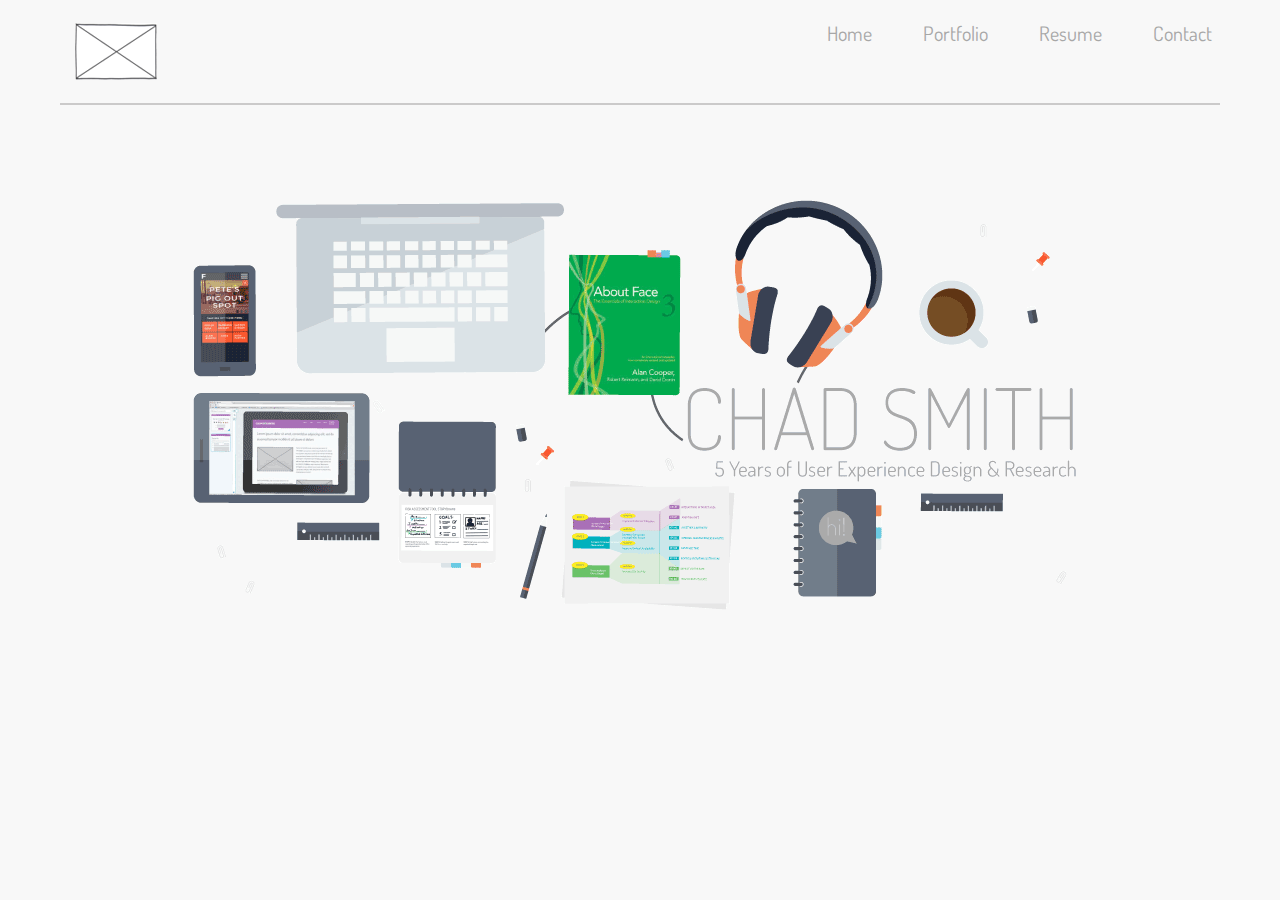
<file: index.html>
<!DOCTYPE html>
<html lang="en">

<head>
    <meta charset="UTF-8" />
    <link rel="stylesheet" type="text/css" href="styles/font-awesome-4.3.0">
    <link rel="stylesheet" type="text/css" href="styles/foundation-essentials-5.5.2/css/foundation.css">
     <link rel="stylesheet" type="text/css" href="styles/foundation-essentials-5.5.2/css/normalize.css">
     <script src="https://ajax.googleapis.com/ajax/libs/jquery/1.11.3/jquery.min.js"></script>   
    <script SRC="javascript/interactions.js"></script>
  	 <link rel="stylesheet" type="text/css" href="styles/main.css">
  	 <link rel="stylesheet" type="text/css" href="styles/small.css">
  	 <link rel="stylesheet" type="text/css" href="styles/large.css">

     <link href='http://fonts.googleapis.com/css?family=Dosis:300,400,500,600' rel='stylesheet' type='text/css'>
    <title>Home</title>
</head>


<body class="style_global">
    <div class="row">
    			<div class="nav__main large-12 columns">
                    
                    <img id= "hamburger" class="nav__main--hamburger" alt="logo" src="images/06_menu_stack-128.png">

                    <a href="index.html">
    	       			<img class="nav__main--logo" alt="logo" src="images/logo.png">
                    </a>
		    		<ul class="nav__main--ul">
		    			<li class="nav__main--li"><a href="index.html">Home</a></li>  
		    			<li class="nav__main--li"><a href="portfolio.html">Portfolio</a></li> 
		    			<li class="nav__main--li"><a href="resume.html">Resume</a></li> 
		    			<li class="nav__main--li"><a href="mailto:info@chadxsmith.co?subject=">Contact</a></li>
		    		</ul> 

		   		 </div><!-- end of nav__main -->
    </div><!-- end of row-->


    <div class="row">
    	<div class="large-12 columns">
    		<img class="img--hero" alt="hero_img" src="images/landing_page.png">
    	</div>
    </div><!-- end of row-->

</body>
</html>
</file>
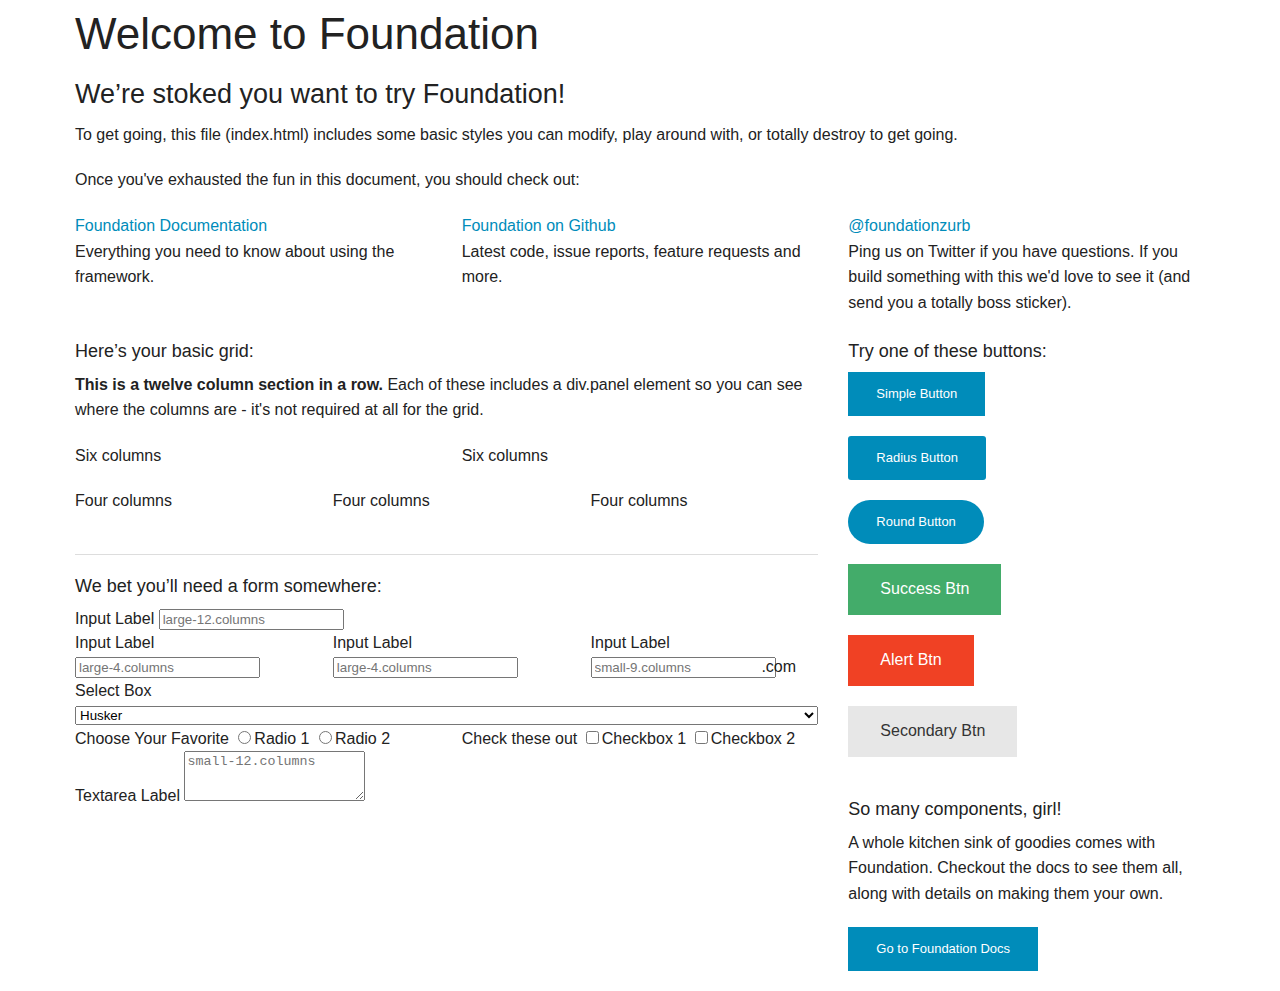
<file: styles/foundation-essentials-5.5.2/index.html>
<!doctype html>
<html class="no-js" lang="en">
  <head>
    <meta charset="utf-8" />
    <meta name="viewport" content="width=device-width, initial-scale=1.0" />
    <title>Foundation | Welcome</title>
    <link rel="stylesheet" href="css/foundation.css" />
    <script src="js/vendor/modernizr.js"></script>
  </head>
  <body>
    
    <div class="row">
      <div class="large-12 columns">
        <h1>Welcome to Foundation</h1>
      </div>
    </div>
    
    <div class="row">
      <div class="large-12 columns">
      	<div class="panel">
	        <h3>We&rsquo;re stoked you want to try Foundation! </h3>
	        <p>To get going, this file (index.html) includes some basic styles you can modify, play around with, or totally destroy to get going.</p>
	        <p>Once you've exhausted the fun in this document, you should check out:</p>
	        <div class="row">
	        	<div class="large-4 medium-4 columns">
	    		<p><a href="http://foundation.zurb.com/docs">Foundation Documentation</a><br />Everything you need to know about using the framework.</p>
	    	</div>
	        	<div class="large-4 medium-4 columns">
	        		<p><a href="http://github.com/zurb/foundation">Foundation on Github</a><br />Latest code, issue reports, feature requests and more.</p>
	        	</div>
	        	<div class="large-4 medium-4 columns">
	        		<p><a href="http://twitter.com/foundationzurb">@foundationzurb</a><br />Ping us on Twitter if you have questions. If you build something with this we'd love to see it (and send you a totally boss sticker).</p>
	        	</div>        
					</div>
      	</div>
      </div>
    </div>

    <div class="row">
      <div class="large-8 medium-8 columns">
        <h5>Here&rsquo;s your basic grid:</h5>
        <!-- Grid Example -->

        <div class="row">
          <div class="large-12 columns">
            <div class="callout panel">
              <p><strong>This is a twelve column section in a row.</strong> Each of these includes a div.panel element so you can see where the columns are - it's not required at all for the grid.</p>
            </div>
          </div>
        </div>
        <div class="row">
          <div class="large-6 medium-6 columns">
            <div class="callout panel">
              <p>Six columns</p>
            </div>
          </div>
          <div class="large-6 medium-6 columns">
            <div class="callout panel">
              <p>Six columns</p>
            </div>
          </div>
        </div>
        <div class="row">
          <div class="large-4 medium-4 small-4 columns">
            <div class="callout panel">
              <p>Four columns</p>
            </div>
          </div>
          <div class="large-4 medium-4 small-4 columns">
            <div class="callout panel">
              <p>Four columns</p>
            </div>
          </div>
          <div class="large-4 medium-4 small-4 columns">
            <div class="callout panel">
              <p>Four columns</p>
            </div>
          </div>
        </div>
        
        <hr />
                
        <h5>We bet you&rsquo;ll need a form somewhere:</h5>
        <form>
				  <div class="row">
				    <div class="large-12 columns">
				      <label>Input Label</label>
				      <input type="text" placeholder="large-12.columns" />
				    </div>
				  </div>
				  <div class="row">
				    <div class="large-4 medium-4 columns">
				      <label>Input Label</label>
				      <input type="text" placeholder="large-4.columns" />
				    </div>
				    <div class="large-4 medium-4 columns">
				      <label>Input Label</label>
				      <input type="text" placeholder="large-4.columns" />
				    </div>
				    <div class="large-4 medium-4 columns">
				      <div class="row collapse">
				        <label>Input Label</label>
				        <div class="small-9 columns">
				          <input type="text" placeholder="small-9.columns" />
				        </div>
				        <div class="small-3 columns">
				          <span class="postfix">.com</span>
				        </div>
				      </div>
				    </div>
				  </div>
				  <div class="row">
				    <div class="large-12 columns">
				      <label>Select Box</label>
				      <select>
				        <option value="husker">Husker</option>
				        <option value="starbuck">Starbuck</option>
				        <option value="hotdog">Hot Dog</option>
				        <option value="apollo">Apollo</option>
				      </select>
				    </div>
				  </div>
				  <div class="row">
				    <div class="large-6 medium-6 columns">
				      <label>Choose Your Favorite</label>
				      <input type="radio" name="pokemon" value="Red" id="pokemonRed"><label for="pokemonRed">Radio 1</label>
				      <input type="radio" name="pokemon" value="Blue" id="pokemonBlue"><label for="pokemonBlue">Radio 2</label>
				    </div>
				    <div class="large-6 medium-6 columns">
				      <label>Check these out</label>
				      <input id="checkbox1" type="checkbox"><label for="checkbox1">Checkbox 1</label>
				      <input id="checkbox2" type="checkbox"><label for="checkbox2">Checkbox 2</label>
				    </div>
				  </div>
				  <div class="row">
				    <div class="large-12 columns">
				      <label>Textarea Label</label>
				      <textarea placeholder="small-12.columns"></textarea>
				    </div>
				  </div>
				</form>
      </div>     

      <div class="large-4 medium-4 columns">
			  <h5>Try one of these buttons:</h5>
			  <p><a href="#" class="small button">Simple Button</a><br/>
        <a href="#" class="small radius button">Radius Button</a><br/>
        <a href="#" class="small round button">Round Button</a><br/>            
        <a href="#" class="medium success button">Success Btn</a><br/>
        <a href="#" class="medium alert button">Alert Btn</a><br/>
        <a href="#" class="medium secondary button">Secondary Btn</a></p>           
				<div class="panel">
        	<h5>So many components, girl!</h5>
        	<p>A whole kitchen sink of goodies comes with Foundation. Checkout the docs to see them all, along with details on making them your own.</p>
        	<a href="http://foundation.zurb.com/docs/" class="small button">Go to Foundation Docs</a>          
        </div>
      </div>
    </div>
    
    <script src="js/vendor/jquery.js"></script>
    <script src="js/foundation.min.js"></script>
    <script>
      $(document).foundation();
    </script>
  </body>
</html>
</file>
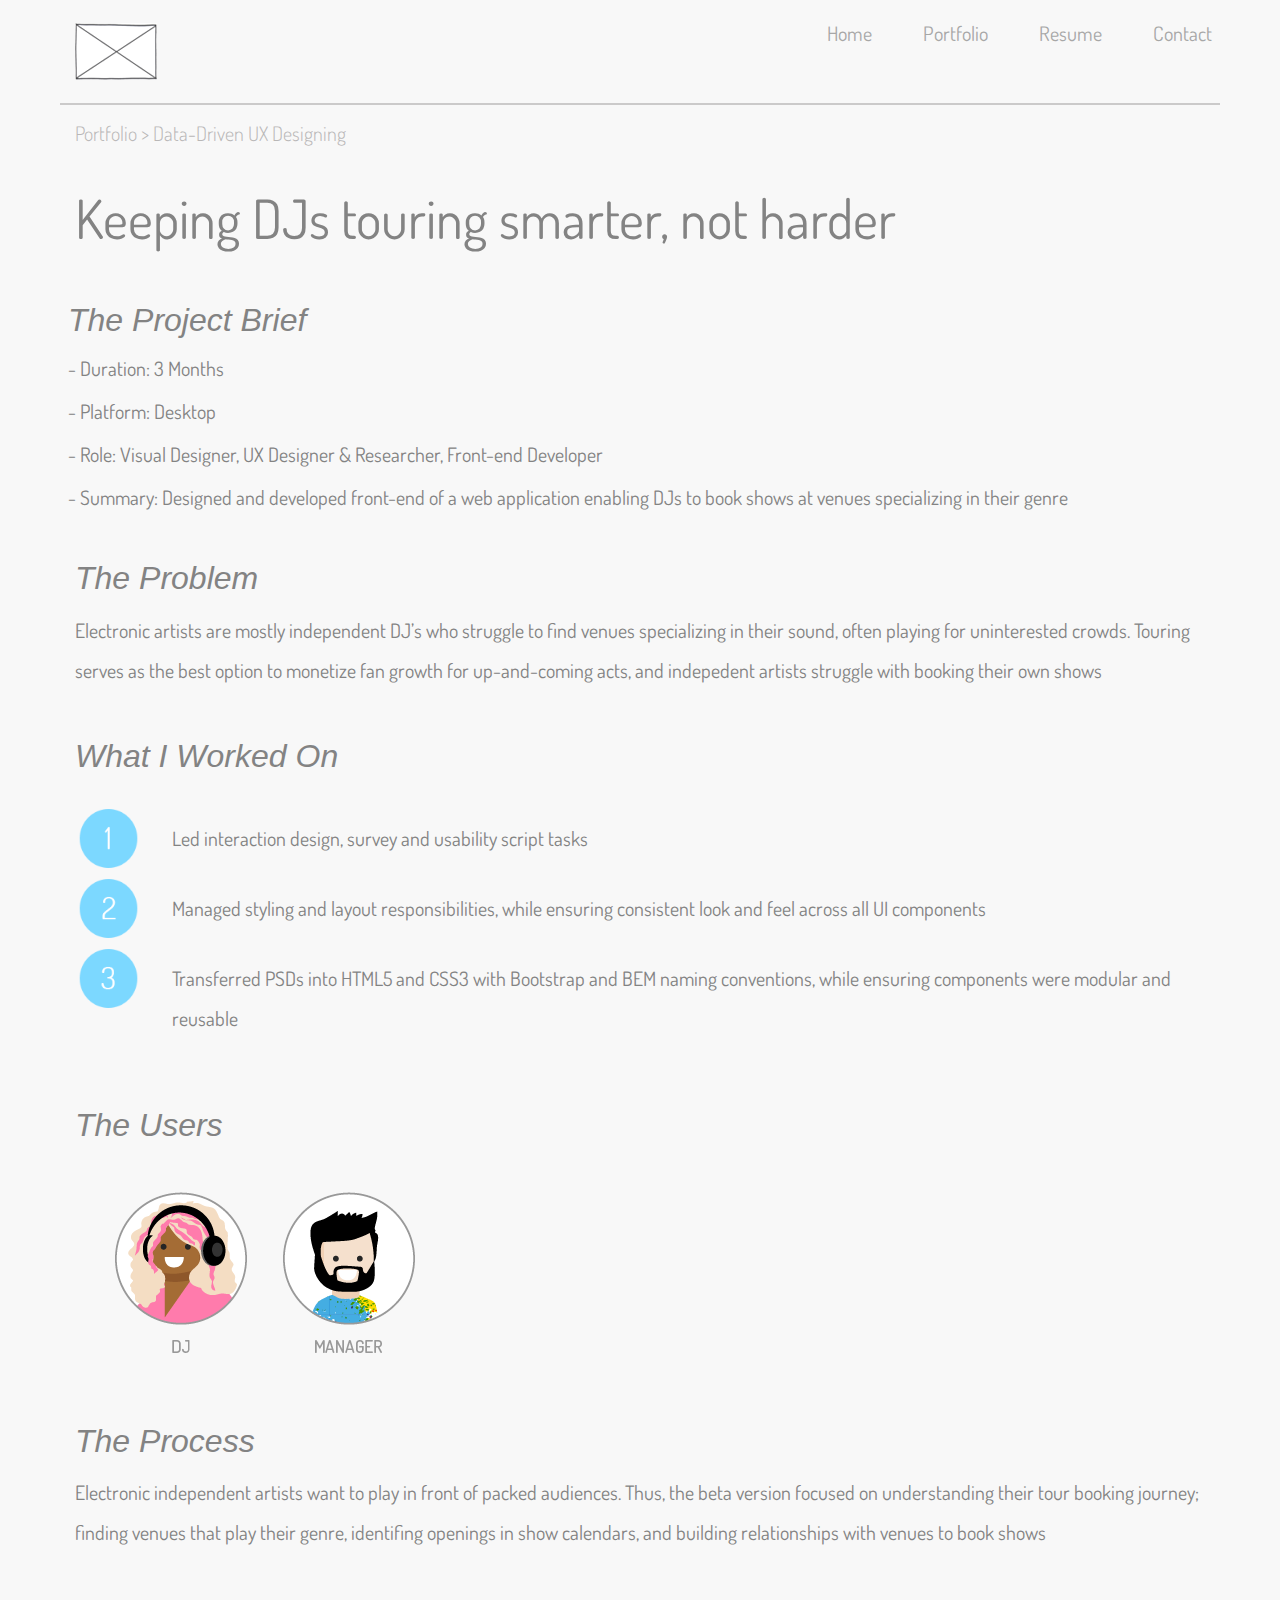
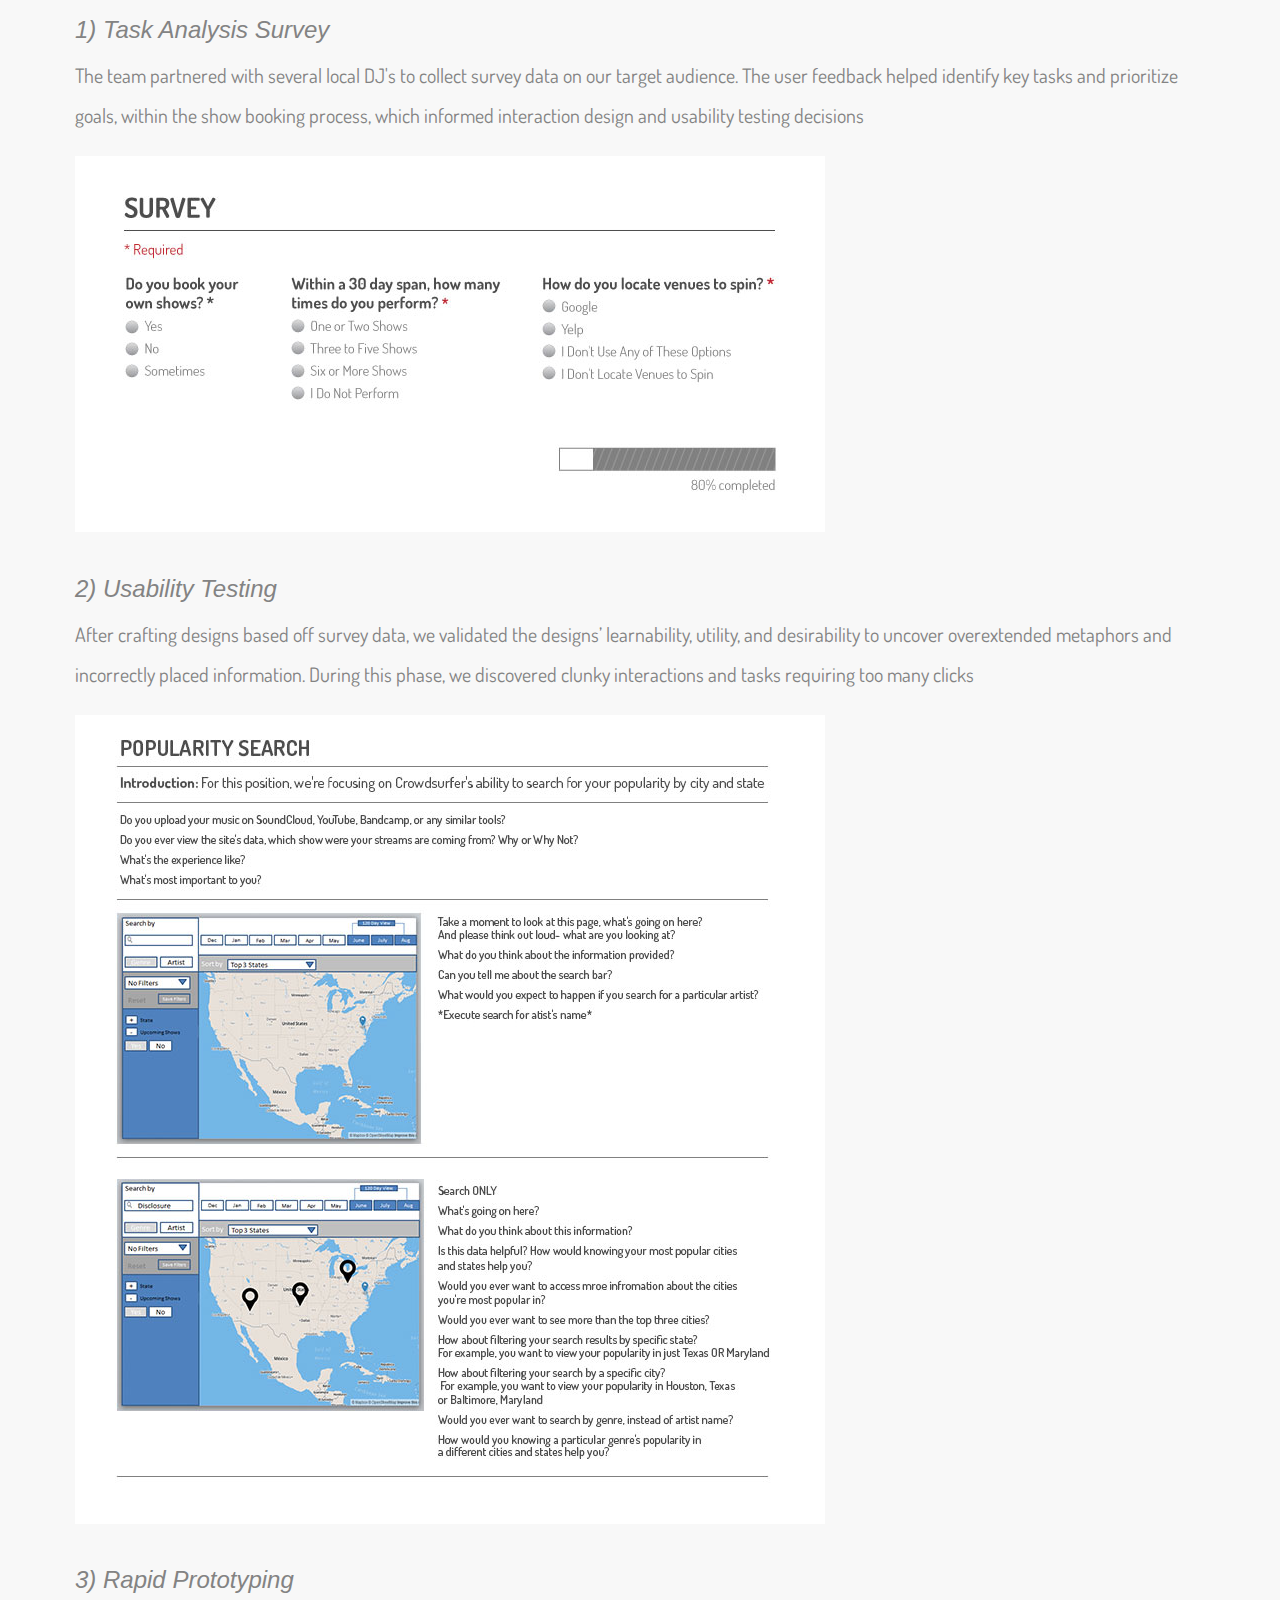
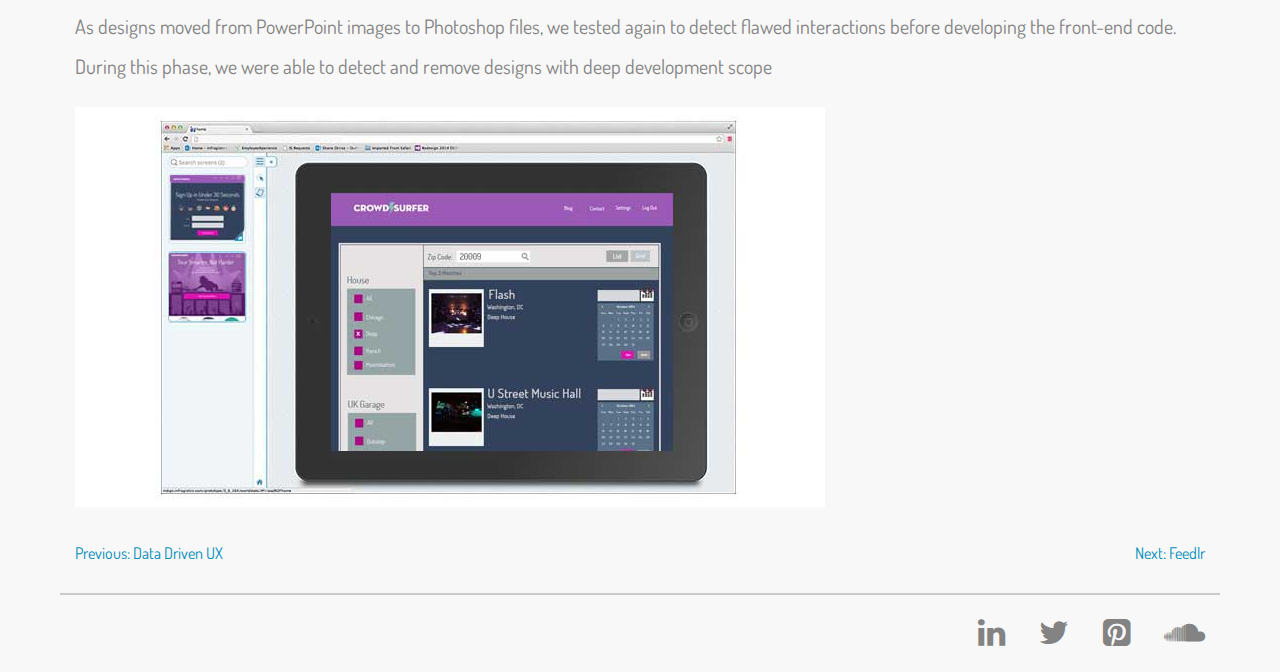
<file: crowdsurfer.html>
<!DOCTYPE html>
<html lang="en">

<head>
    <meta charset="UTF-8" />
    <link rel="stylesheet" type="text/css" href="styles/font-awesome-4.3.0/css/font-awesome.css">
    <link rel="stylesheet" type="text/css" href="styles/foundation-essentials-5.5.2/css/foundation.css">

     <link rel="stylesheet" type="text/css" href="styles/foundation-essentials-5.5.2/css/normalize.css">     
     <script src="https://ajax.googleapis.com/ajax/libs/jquery/1.11.3/jquery.min.js"></script>   
    <script SRC="javascript/interactions.js"></script>
     <link rel="stylesheet" type="text/css" href="styles/normalize.css">
     <link rel="stylesheet" type="text/css" href="styles/main.css">
     <link rel="stylesheet" type="text/css" href="styles/small.css">
     <link rel="stylesheet" type="text/css" href="styles/large.css">

     <link href='http://fonts.googleapis.com/css?family=Dosis:300,400,500,600' rel='stylesheet' type='text/css'>
    <title>Concept: Crowdsurfer</title>
</head>


<body class="style_global">
    <div class="row">
          <div class="nav__main large-12 columns">
                    
              <img id= "hamburger" class="nav__main--hamburger" alt="logo" src="images/06_menu_stack-128.png">

              <a href="index.html">
                  <img class="nav__main--logo" alt="logo" src="images/logo.png">
              </a>

              <ul class="nav__main--ul">
                <li class="nav__main--li"><a href="index.html">Home</a></li>  
                <li class="nav__main--li"><a href="portfolio.html">Portfolio</a></li> 
                <li class="nav__main--li"><a href="resume.html">Resume</a></li> 
                <li class="nav__main--li"><a href="mailto:info@chadxsmith.co?subject=">Contact</a></li>
              </ul> 

           </div><!-- end of nav__main -->
    </div><!-- end of row-->


    <div class="row">
      <div class="large-12 columns">
          <h1 class="breadcrumb">Portfolio > Data-Driven UX Designing</h1>
      </div>

      <div class="large-12 columns section__show">
          <h1 class="header__show">Keeping DJs touring smarter, not harder</h1>
      </div>

      <div class="large-12 columns section__show">
        <ul>
          <li class="header--parent__show">The Project Brief</li>
          <li class="post__show">- Duration: 3 Months</li>
          <li class="post__show">- Platform: Desktop</li>   
          <li class="post__show">- Role: Visual Designer, UX Designer & Researcher, Front-end Developer</li>  
          <li class="post__show">- Summary: Designed and developed front-end of a web application enabling DJs to book shows at venues specializing in their genre</li>            
        </ul>              
      </div>

      <div class="large-12 columns section__show">
          <h1 class="header--parent__show">The Problem</h1>
          <p class="post__show">Electronic artists are mostly independent DJ’s who struggle to find venues specializing in their sound, often playing for uninterested crowds. Touring serves as the best option to monetize fan growth for up-and-coming acts, and indepedent artists struggle with booking their own shows</p>                  
      </div>   

       <div class="large-12 columns section__show">
          <h1 class="header--parent__show-alt">What I Worked On</h1>
          <p class="post__show"></p>
          <div class="row">
              <div class="large-1 columns">
                <img class="nav__main--logo" alt="logo" src="images/1.png">     
              </div>
              <div class="large-11 columns">
                <p class="post__show">Led interaction design, survey and usability script tasks</p>
              </div>
          </div>

          <div class="row">
              <div class="large-1 columns">
                <img class="nav__main--logo" alt="logo" src="images/2.png">     
              </div>
              <div class="large-11 columns">
                <p class="post__show">Managed styling and layout responsibilities, while ensuring consistent look and feel across all UI components</p>
              </div>
          </div>

          <div class="row">
              <div class="large-1 columns">
                <img class="nav__main--logo" alt="logo" src="images/3.png">     
              </div>
              <div class="large-11 columns">
                <p class="post__show">Transferred PSDs into HTML5 and CSS3 with Bootstrap and BEM naming conventions, while ensuring components were modular and reusable </p>
              </div>
          </div>          
                               
      </div>                      
      

      <div class="large-12 columns section__show">
          <h1 class="header--parent__show">The Users</h1>
          <br>
               <img alt="logo" src="images/crowdsurfer/Users_CrowdSurfer.png">               
      </div>     

      <div class="large-12 columns section__show">
          <h1 class="header--parent__show">The Process</h1>
          <p class="post__show">Electronic independent artists want to play in front of packed audiences. Thus, the beta version focused on understanding their tour booking journey; finding venues that play their genre, identifing openings in show calendars, and building relationships with venues to book shows</p>                  
      </div>               


      <div class="large-12 columns section__show">
          <h1 class="header--child__show">1) Task Analysis Survey </h1>
          <p class="post__show">The team partnered with several local DJ's to collect survey data on our target audience. The user feedback helped identify key tasks and prioritize goals, within the show booking process, which informed interaction design and usability testing decisions</p>
          <img alt="logo" src="images/crowdsurfer/crowdsurfer_survey.jpg">                                
      </div>    

      <div class="large-12 columns section__show">
          <h1 class="header--child__show">2) Usability Testing</h1>
          <p class="post__show">After crafting designs based off survey data, we validated the designs’ learnability, utility, and desirability to uncover overextended metaphors and incorrectly placed information. During this phase, we discovered clunky interactions and tasks requiring too many clicks</p>
          <img alt="logo" src="images/crowdsurfer/crowdsurfer_usability.jpg">                                   
      </div>   

       <div class="large-12 columns section__show">
          <h1 class="header--child__show">3) Rapid Prototyping</h1>
          <p class="post__show">As designs moved from PowerPoint images to Photoshop files, we tested again to detect flawed interactions before developing the front-end code. During this phase, we were able to detect and remove designs with deep development scope </p>
          <img alt="logo" src="images/crowdsurfer/RP-Crowdsurfer-dark-2.jpg">                                
      </div>  
    
    </div><!-- end of row-->



    <div class="row">

        <div class="paganation">
            
            <div class="large-6 columns">
                 <a class='paganation__left' href="data_drive.html">Previous: Data Driven UX</a>
                  
            </div>

            <div class="large-6 columns">
                  <a class='paganation__right' href="feedlr.html">Next: Feedlr</a>

        </div>

    </div>
  </div>

      
    <div class="row paging_tablet"><span class="arrow_left"><a href="data_drive.html">&lsaquo;</a></span><span class"next_logo">Page 4</span><span class="arrow"><a href="feedlr.html">&rsaquo;</a></span></div>  
    


    <div class='row'>
      <div class="footer large-12 columns">
                  <a href="http://soundcloud.com/chadxsmith_sound/"><i class="fa fa-soundcloud fa-2x"></i></a>  
                  <a href="http://www.pinterest.com/chadxsmith_pins/"><i class="fa fa-pinterest-square fa-2x"></i></a>  
                  <a href="https://twitter.com/chadxsmith"><i class="fa fa-twitter fa-2x"></i></a>  
                  <a href="http://linkedin.com/in/chadxsmith"><i class="fa fa-linkedin fa-2x"></i></a>
      </div>




    </div>

</body>
</html>
</file>
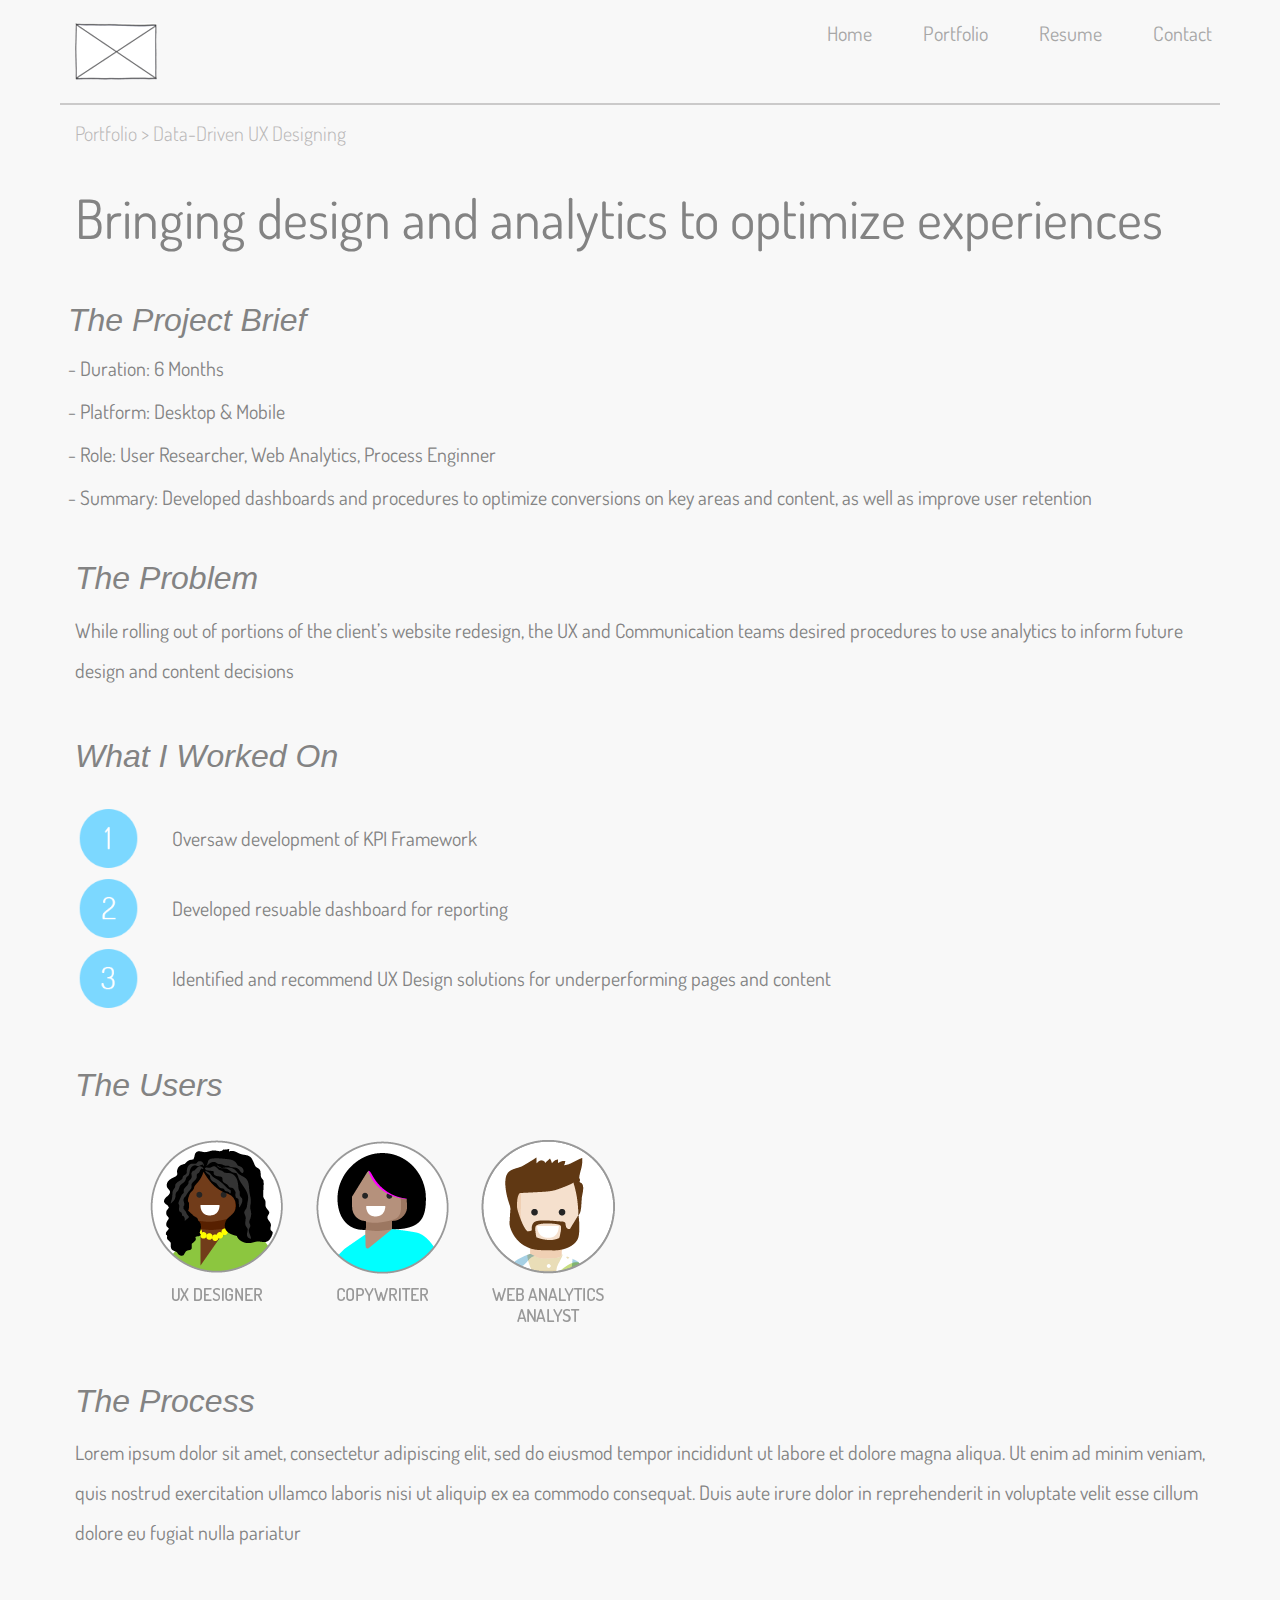
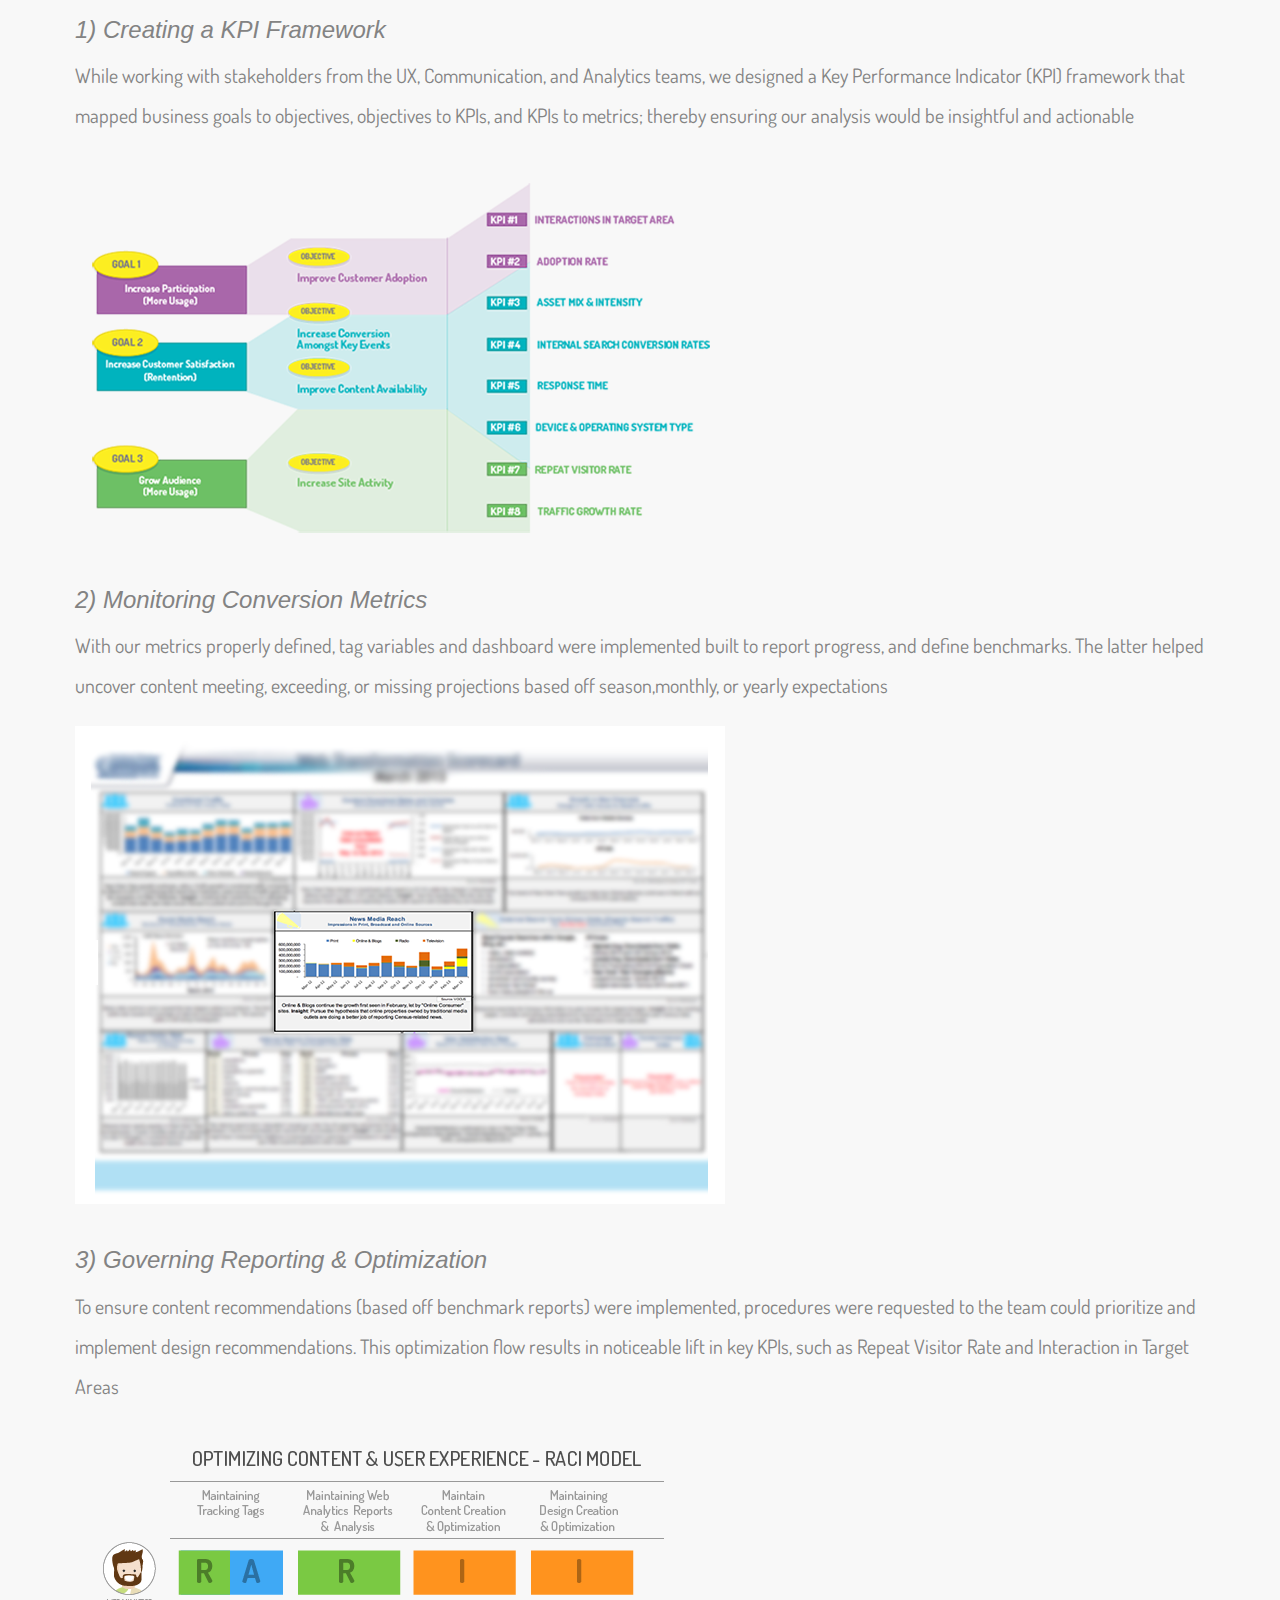
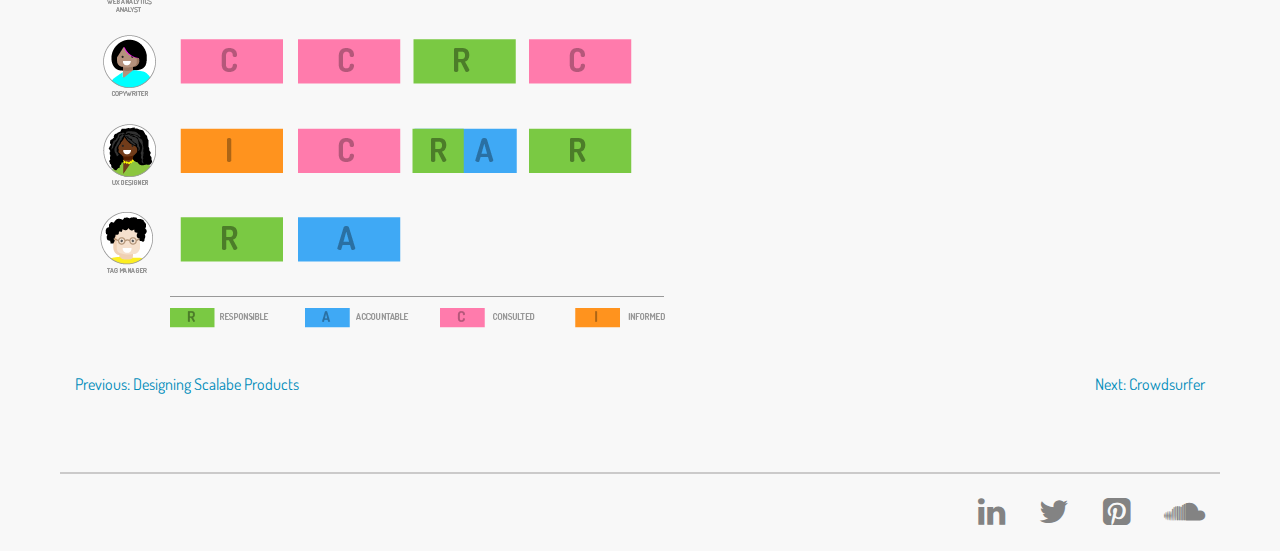
<file: data_drive.html>
<!DOCTYPE html>
<html lang="en">

<head>
    <meta charset="UTF-8" />
    <link rel="stylesheet" type="text/css" href="styles/font-awesome-4.3.0/css/font-awesome.css">
    <link rel="stylesheet" type="text/css" href="styles/foundation-essentials-5.5.2/css/foundation.css">

     <link rel="stylesheet" type="text/css" href="styles/foundation-essentials-5.5.2/css/normalize.css">     
     <script src="https://ajax.googleapis.com/ajax/libs/jquery/1.11.3/jquery.min.js"></script>   
    <script SRC="javascript/interactions.js"></script>
     <link rel="stylesheet" type="text/css" href="styles/normalize.css">
     <link rel="stylesheet" type="text/css" href="styles/main.css">
     <link rel="stylesheet" type="text/css" href="styles/small.css">
     <link rel="stylesheet" type="text/css" href="styles/large.css">

     <link href='http://fonts.googleapis.com/css?family=Dosis:300,400,500,600' rel='stylesheet' type='text/css'>
    <title>Data-Driven UX Designing</title>
</head>


<body class="style_global">
    <div class="row">
          <div class="nav__main large-12 columns">
                    
              <img id= "hamburger" class="nav__main--hamburger" alt="logo" src="images/06_menu_stack-128.png">

              <a href="index.html">
                  <img class="nav__main--logo" alt="logo" src="images/logo.png">
              </a>

              <ul class="nav__main--ul">
                <li class="nav__main--li"><a href="index.html">Home</a></li>  
                <li class="nav__main--li"><a href="portfolio.html">Portfolio</a></li> 
                <li class="nav__main--li"><a href="resume.html">Resume</a></li> 
                <li class="nav__main--li"><a href="mailto:info@chadxsmith.co?subject=">Contact</a></li>
              </ul> 

           </div><!-- end of nav__main -->
    </div><!-- end of row-->


    <div class="row">
      <div class="large-12 columns">
          <h1 class="breadcrumb">Portfolio > Data-Driven UX Designing</h1>
      </div>

      <div class="large-12 columns section__show">
          <h1 class="header__show">Bringing design and analytics to optimize experiences</h1>
      </div>

      <div class="large-12 columns section__show">
        <ul>
          <li class="header--parent__show">The Project Brief</li>
          <li class="post__show">- Duration: 6 Months</li>
          <li class="post__show">- Platform: Desktop & Mobile</li>   
          <li class="post__show">- Role: User Researcher, Web Analytics, Process Enginner</li>  
          <li class="post__show">- Summary: Developed dashboards and procedures to optimize conversions on key areas and content, as well as improve user retention</li>            
        </ul>              
      </div>

      <div class="large-12 columns section__show">
          <h1 class="header--parent__show">The Problem</h1>
          <p class="post__show">While rolling out of portions of the client’s website redesign, the UX and Communication teams desired procedures to use analytics to inform future design and content decisions</p>                  
      </div>  

       <div class="large-12 columns section__show">
          <h1 class="header--parent__show-alt">What I Worked On</h1>
          <p class="post__show"></p>
          <div class="row">
              <div class="large-1 columns">
                <img class="nav__main--logo" alt="logo" src="images/1.png">     
              </div>
              <div class="large-11 columns">
                <p class="post__show">Oversaw development of KPI Framework</p>
              </div>
          </div>

          <div class="row">
              <div class="large-1 columns">
                <img class="nav__main--logo" alt="logo" src="images/2.png">     
              </div>
              <div class="large-11 columns">
                <p class="post__show">Developed resuable dashboard for reporting</p>
              </div>
          </div>

          <div class="row">
              <div class="large-1 columns">
                <img class="nav__main--logo" alt="logo" src="images/3.png">     
              </div>
              <div class="large-11 columns">
                <p class="post__show">Identified and recommend UX Design solutions for underperforming pages and content </p>
              </div>
          </div>          
                               
      </div>    

      <div class="large-12 columns section__show">
          <h1 class="header--parent__show">The Users</h1>
          <br>
               <img alt="logo" src="images/data_driven/P3-Data-TheUsers-1.png">               
      </div>     

      <div class="large-12 columns section__show">
          <h1 class="header--parent__show">The Process</h1>
          <p class="post__show">Lorem ipsum dolor sit amet, consectetur adipiscing elit, sed do eiusmod tempor incididunt ut labore et dolore magna aliqua. Ut enim ad minim veniam, quis nostrud exercitation ullamco laboris nisi ut aliquip ex ea commodo consequat. Duis aute irure dolor in reprehenderit in voluptate velit esse cillum dolore eu fugiat nulla pariatur</p>                  
      </div>               


      <div class="large-12 columns section__show">
          <h1 class="header--child__show">1) Creating a KPI Framework</h1>
          <p class="post__show">While working with stakeholders from the UX, Communication, and Analytics teams, we designed a Key Performance Indicator (KPI) framework that mapped business goals to objectives, objectives to KPIs, and KPIs to metrics; thereby ensuring our analysis would be insightful and actionable</p>
          <img alt="logo" src="images/data_driven/KPI_V3.png">                                
      </div>    

      <div class="large-12 columns section__show">
          <h1 class="header--child__show">2) Monitoring Conversion Metrics</h1>
          <p class="post__show">With our metrics properly defined, tag variables and dashboard were implemented built to report progress, and define benchmarks. The latter helped uncover content meeting, exceeding, or missing projections based off season,monthly, or yearly expectations</p>
          <img alt="logo" src="images/data_driven/Monitoring Conversion Metrics-3-650px.png">                                   
      </div>   

       <div class="large-12 columns section__show">
          <h1 class="header--child__show">3) Governing Reporting & Optimization</h1>
          <p class="post__show">To ensure content recommendations (based off benchmark reports) were implemented, procedures were requested to the team could prioritize and implement design recommendations. This optimization flow results in noticeable lift in key KPIs, such as Repeat Visitor Rate and Interaction in Target Areas </p>
          <img alt="logo" src="images/data_driven/RACIMODEL.png">                                
      </div>  
                
    </div><!-- end of row-->



    <div class="row">

        <div class="paganation">
            
            <div class="large-6 columns">
                 <a class='paganation__left' href="scalable_products.html">Previous: Designing Scalabe Products</a>

            </div>

            <div class="large-6 columns">
                  <a class='paganation__right' href="crowdsurfer.html">Next: Crowdsurfer</a>
            </div>

        </div>

    </div>

    <br>
    <br>

    <div class="row paging_tablet"><span class="arrow_left"><a href="scalable_products.html">&lsaquo;</a></span><span class"next_logo">Page 3</span><span class="arrow"><a href="crowdsurfer.html">&rsaquo;</a></span></div>

    <div class='row'>
      <div class="footer large-12 columns">
                  <a href="http://soundcloud.com/chadxsmith_sound/"><i class="fa fa-soundcloud fa-2x"></i></a>  
                  <a href="http://www.pinterest.com/chadxsmith_pins/"><i class="fa fa-pinterest-square fa-2x"></i></a>  
                  <a href="https://twitter.com/chadxsmith"><i class="fa fa-twitter fa-2x"></i></a>  
                  <a href="http://linkedin.com/in/chadxsmith"><i class="fa fa-linkedin fa-2x"></i></a>
      </div>




    </div>

</body>
</html>
</file>
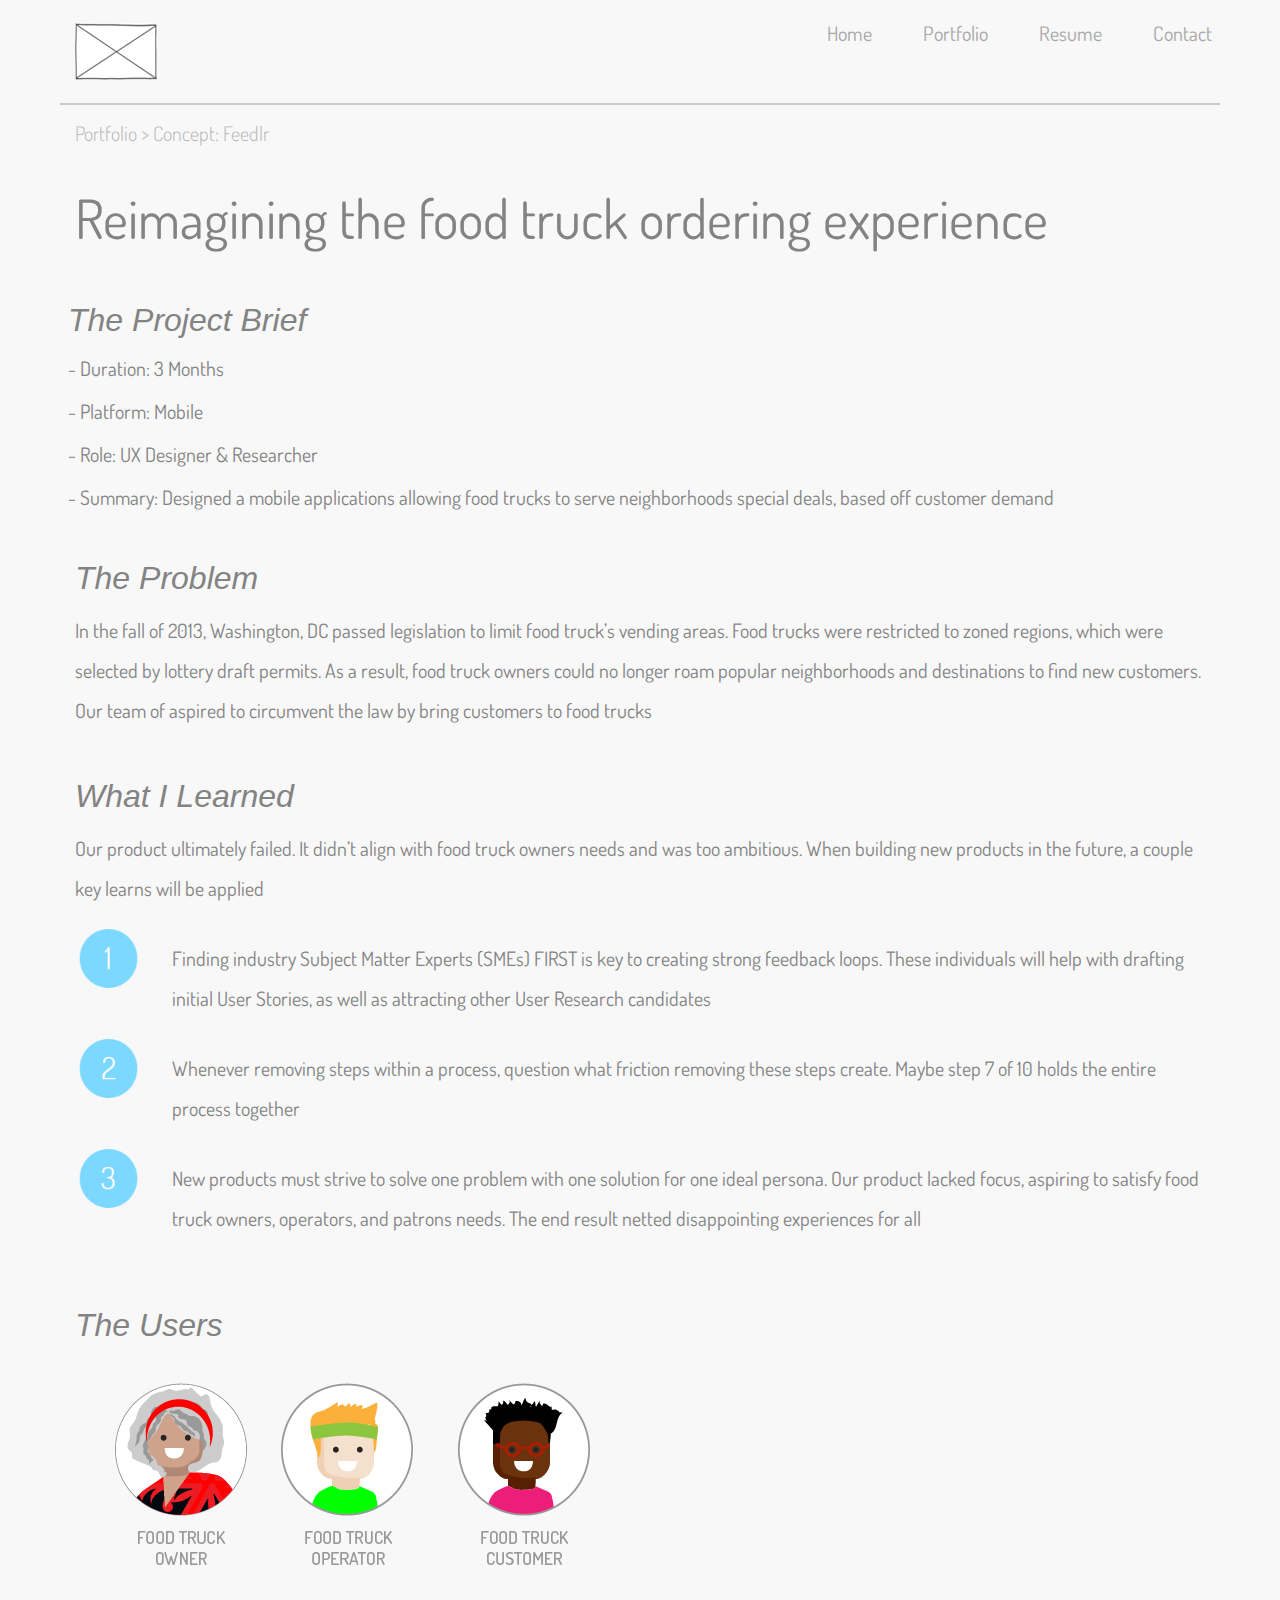
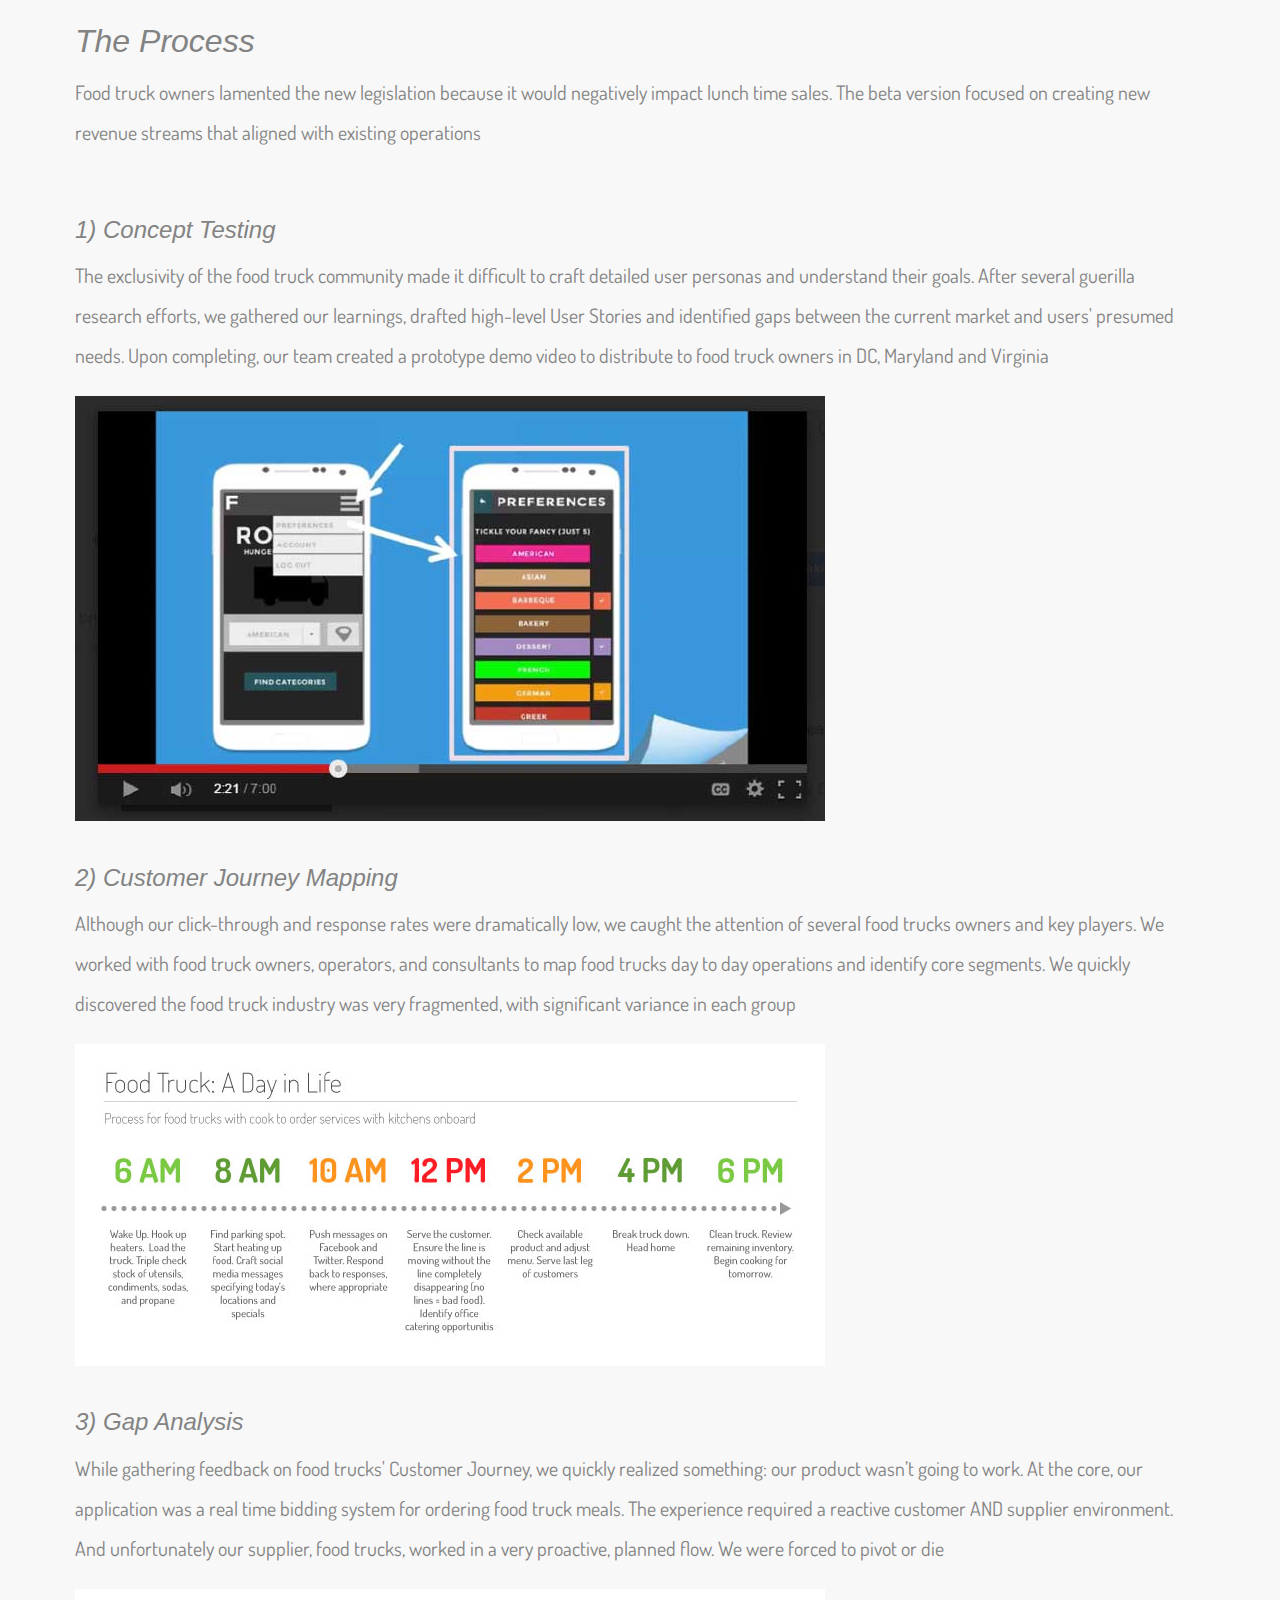
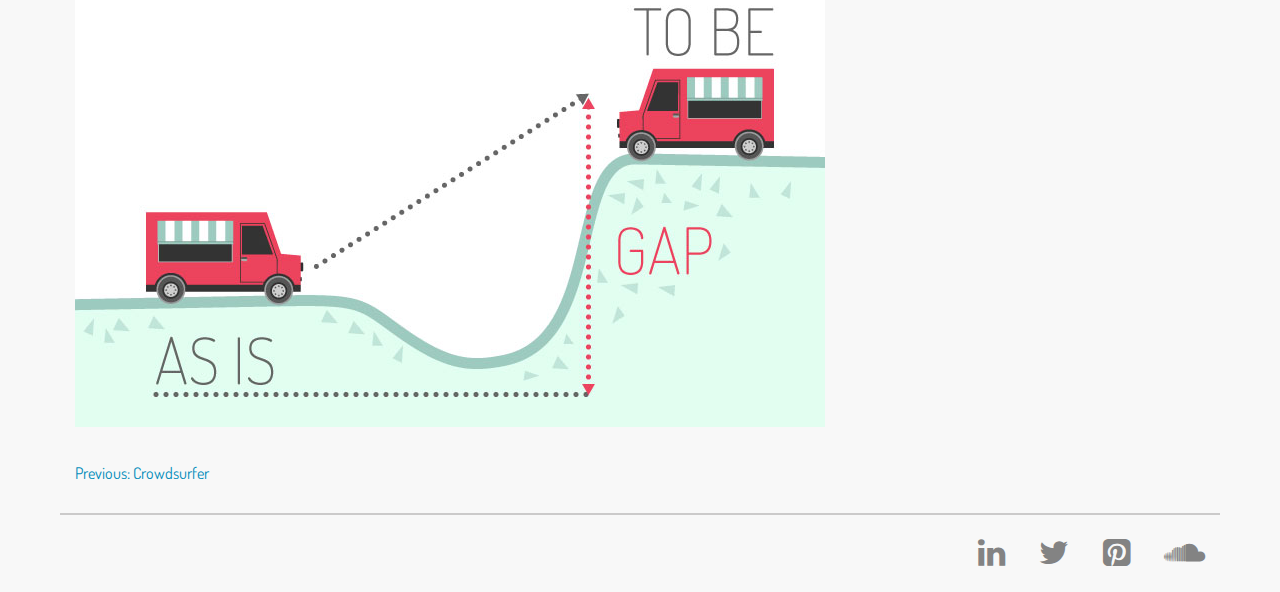
<file: feedlr.html>
<!DOCTYPE html>
<html lang="en">

<head>
    <meta charset="UTF-8" />
    <link rel="stylesheet" type="text/css" href="styles/font-awesome-4.3.0/css/font-awesome.css">
    <link rel="stylesheet" type="text/css" href="styles/foundation-essentials-5.5.2/css/foundation.css">

     <link rel="stylesheet" type="text/css" href="styles/foundation-essentials-5.5.2/css/normalize.css">     
     <script src="https://ajax.googleapis.com/ajax/libs/jquery/1.11.3/jquery.min.js"></script>   
    <script SRC="javascript/interactions.js"></script>
     <link rel="stylesheet" type="text/css" href="styles/normalize.css">
     <link rel="stylesheet" type="text/css" href="styles/main.css">
     <link rel="stylesheet" type="text/css" href="styles/small.css">
     <link rel="stylesheet" type="text/css" href="styles/large.css">

     <link href='http://fonts.googleapis.com/css?family=Dosis:300,400,500,600' rel='stylesheet' type='text/css'>
    <title>Concept: Feedlr</title>
</head>


<body class="style_global">
    <div class="row">
          <div class="nav__main large-12 columns">
                    
              <img id= "hamburger" class="nav__main--hamburger" alt="logo" src="images/06_menu_stack-128.png">

              <a href="index.html">
                  <img class="nav__main--logo" alt="logo" src="images/logo.png">
              </a>

              <ul class="nav__main--ul">
                <li class="nav__main--li"><a href="index.html">Home</a></li>  
                <li class="nav__main--li"><a href="portfolio.html">Portfolio</a></li> 
                <li class="nav__main--li"><a href="resume.html">Resume</a></li> 
                <li class="nav__main--li"><a href="mailto:info@chadxsmith.co?subject=">Contact</a></li>
              </ul> 

           </div><!-- end of nav__main -->
    </div><!-- end of row-->


    <div class="row">
      <div class="large-12 columns">
          <h1 class="breadcrumb">Portfolio > Concept: Feedlr</h1>
      </div>

      <div class="large-12 columns section__show">
          <h1 class="header__show">Reimagining the food truck ordering experience</h1>
      </div>

      <div class="large-12 columns section__show">
        <ul>
          <li class="header--parent__show">The Project Brief</li>
          <li class="post__show">- Duration: 3 Months</li>
          <li class="post__show">- Platform: Mobile</li>   
          <li class="post__show">- Role: UX Designer & Researcher</li>  
          <li class="post__show">- Summary: Designed a mobile applications allowing food trucks to serve neighborhoods special deals, based off customer demand</li>            
        </ul>              
      </div>

      <div class="large-12 columns section__show">
          <h1 class="header--parent__show">The Problem</h1>
          <p class="post__show">In the fall of 2013, Washington, DC passed legislation to limit food truck’s vending areas. Food trucks were restricted to zoned regions, which were selected by lottery draft permits. As a result, food truck owners could no longer roam popular neighborhoods and destinations to find new customers. Our team of aspired to circumvent the law by bring customers to food trucks</p>                  
      </div>   


       <div class="large-12 columns section__show">
          <h1 class="header--parent__show-alt">What I Learned</h1>
          <p class="post__show">Our product ultimately failed. It didn’t align with food truck owners needs and was too ambitious. When building new products in the future, a couple key learns will be applied</p>
          <div class="row">
              <div class="large-1 columns">
                <img class="nav__main--logo" alt="logo" src="images/1.png">     
              </div>
              <div class="large-11 columns">
                <p class="post__show">Finding industry Subject Matter Experts (SMEs) FIRST is key to creating strong feedback loops. These individuals will help with drafting initial User Stories, as well as attracting other User Research candidates</p>
              </div>
          </div>

          <div class="row">
              <div class="large-1 columns">
                <img class="nav__main--logo" alt="logo" src="images/2.png">     
              </div>
              <div class="large-11 columns">
                <p class="post__show">Whenever removing steps within a process, question what friction removing these steps create. Maybe step 7 of 10 holds the entire process together</p>
              </div>
          </div>

          <div class="row">
              <div class="large-1 columns">
                <img class="nav__main--logo" alt="logo" src="images/3.png">     
              </div>
              <div class="large-11 columns">
                <p class="post__show">New products must strive to solve one problem with one solution for one ideal persona. Our product lacked focus, aspiring to satisfy food truck owners, operators, and patrons needs. The end result netted disappointing experiences for all</p>
              </div>
          </div>          

                          
      </div>           

      <div class="large-12 columns section__show">
          <h1 class="header--parent__show">The Users</h1>
          <br>
               <img alt="logo" src="images/feedlr/Users_FoodTruck.png">               
      </div>     

      <div class="large-12 columns section__show">
          <h1 class="header--parent__show">The Process</h1>
          <p class="post__show">Food truck owners lamented the new legislation because it would negatively impact lunch time sales. The beta version focused on creating new revenue streams that aligned with existing operations</p>                  
      </div>               


      <div class="large-12 columns section__show">
          <h1 class="header--child__show">1) Concept Testing</h1>
          <p class="post__show">The exclusivity of the food truck community made it difficult to craft detailed user personas and understand their goals. After several guerilla research efforts, we gathered our learnings, drafted high-level User Stories and identified gaps between the current market and users' presumed needs. Upon completing, our team created a prototype demo video to distribute to food truck owners in DC, Maryland and Virginia</p>
          <img alt="logo" src="images/feedlr/feedlr_video.jpg">                                
      </div>    

      <div class="large-12 columns section__show">
          <h1 class="header--child__show">2) Customer Journey Mapping</h1>
          <p class="post__show">Although our click-through and response rates were dramatically low, we caught the attention of several food trucks owners and key players. We worked with food truck owners, operators, and consultants to map food trucks day to day operations and identify core segments. We quickly discovered the food truck industry was very fragmented, with significant variance in each group</p>
          <img alt="logo" src="images/feedlr/feedlr_journey.jpg">                                   
      </div>   

       <div class="large-12 columns section__show">
          <h1 class="header--child__show">3) Gap Analysis</h1>
          <p class="post__show">While gathering feedback on food trucks' Customer Journey, we quickly realized something: our product wasn’t going to work. At the core, our application was a real time bidding system for ordering food truck meals. The experience required a reactive customer AND supplier environment. And unfortunately our supplier, food trucks, worked in a very proactive, planned flow. We were forced to pivot or die</p>
          <img alt="logo" src="images/feedlr/feedlr_gap.jpg">                                
      </div>                  

    
    </div><!-- end of row-->

   <div class="row paging_tablet"><span class="arrow_left"><a href="crowdsurfer.html">&lsaquo;</a></span><span class"next_logo">Previous</span></div>    


    <div class="row">

        <div class="paganation">
            
            <div class="large-6 columns">
                 <a class='paganation__left' href="crowdsurfer.html">Previous: Crowdsurfer</a>
            </div>

        </div>

    </div>



    <div class='row'>
      <div class="footer large-12 columns">
                  <a href="http://soundcloud.com/chadxsmith_sound/"><i class="fa fa-soundcloud fa-2x"></i></a>  
                  <a href="http://www.pinterest.com/chadxsmith_pins/"><i class="fa fa-pinterest-square fa-2x"></i></a>  
                  <a href="https://twitter.com/chadxsmith"><i class="fa fa-twitter fa-2x"></i></a>  
                  <a href="http://linkedin.com/in/chadxsmith"><i class="fa fa-linkedin fa-2x"></i></a>
      </div>




    </div>

</body>
</html>
</file>
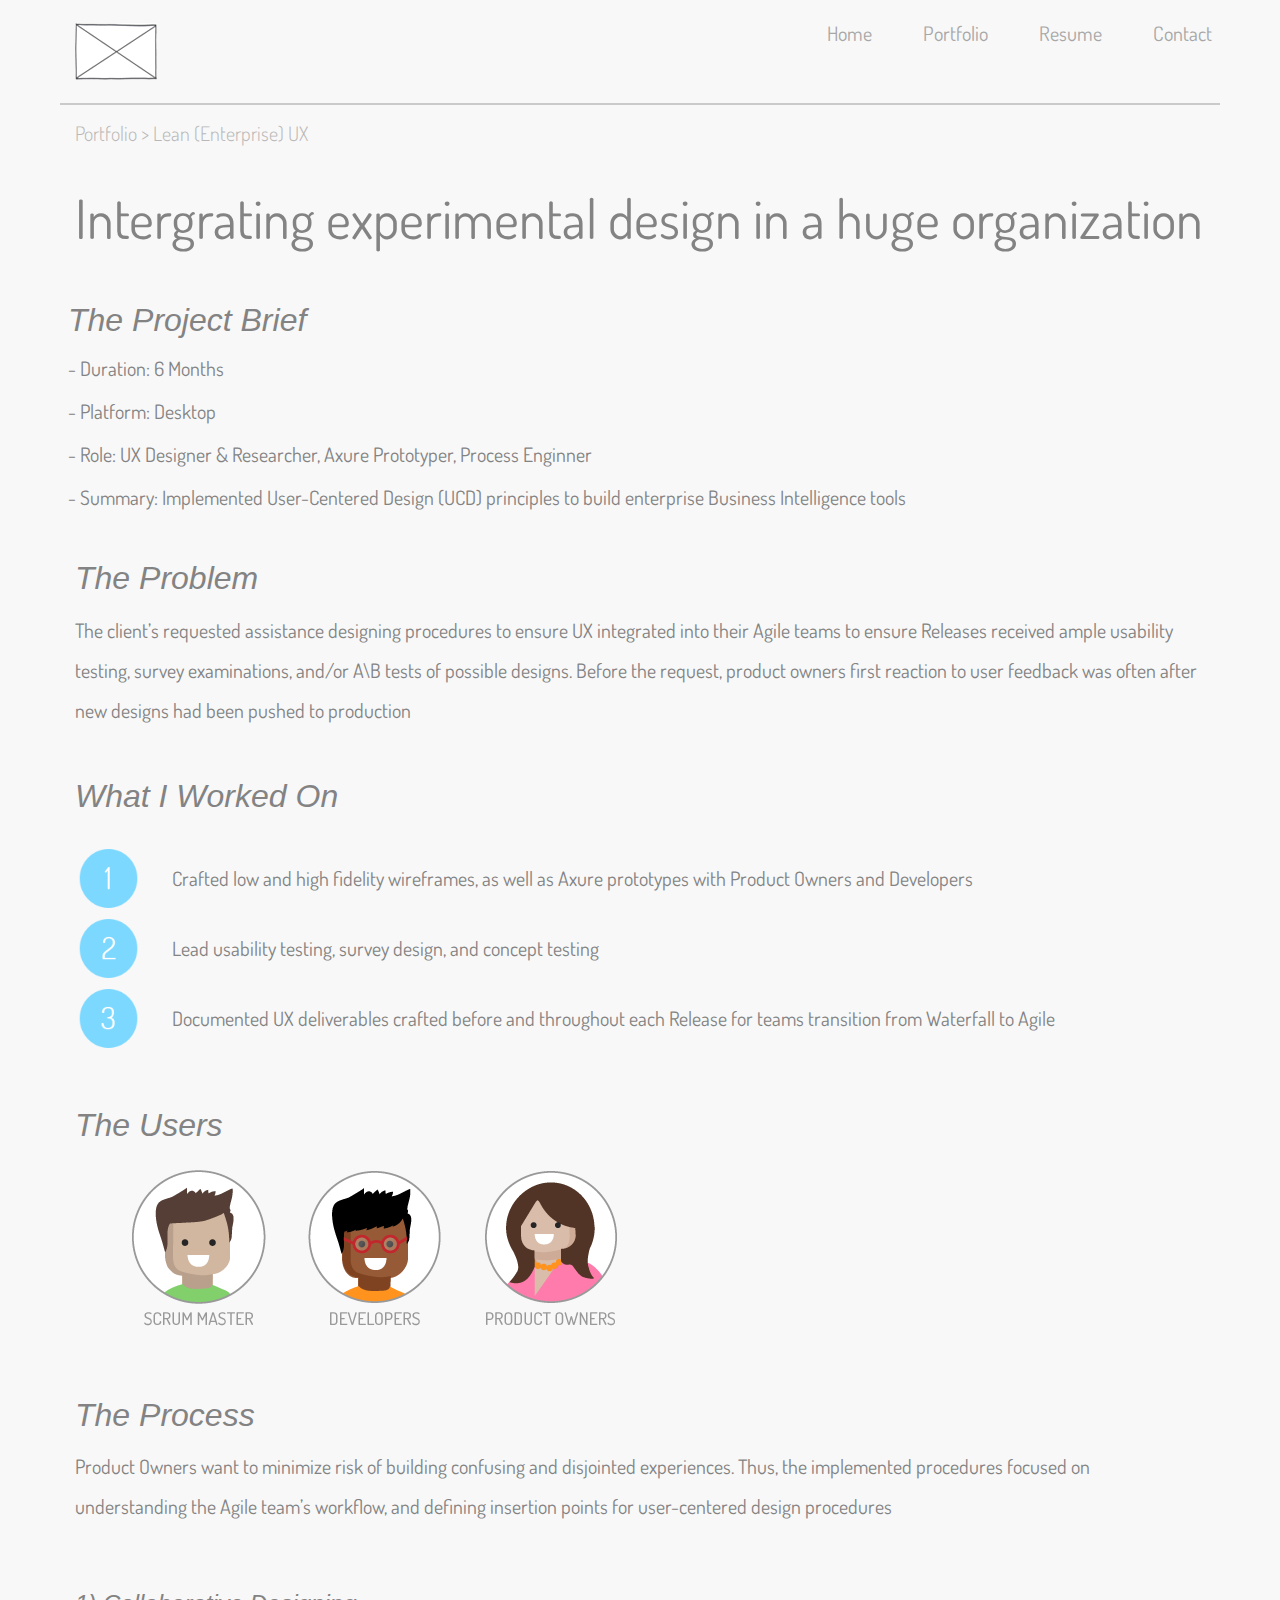
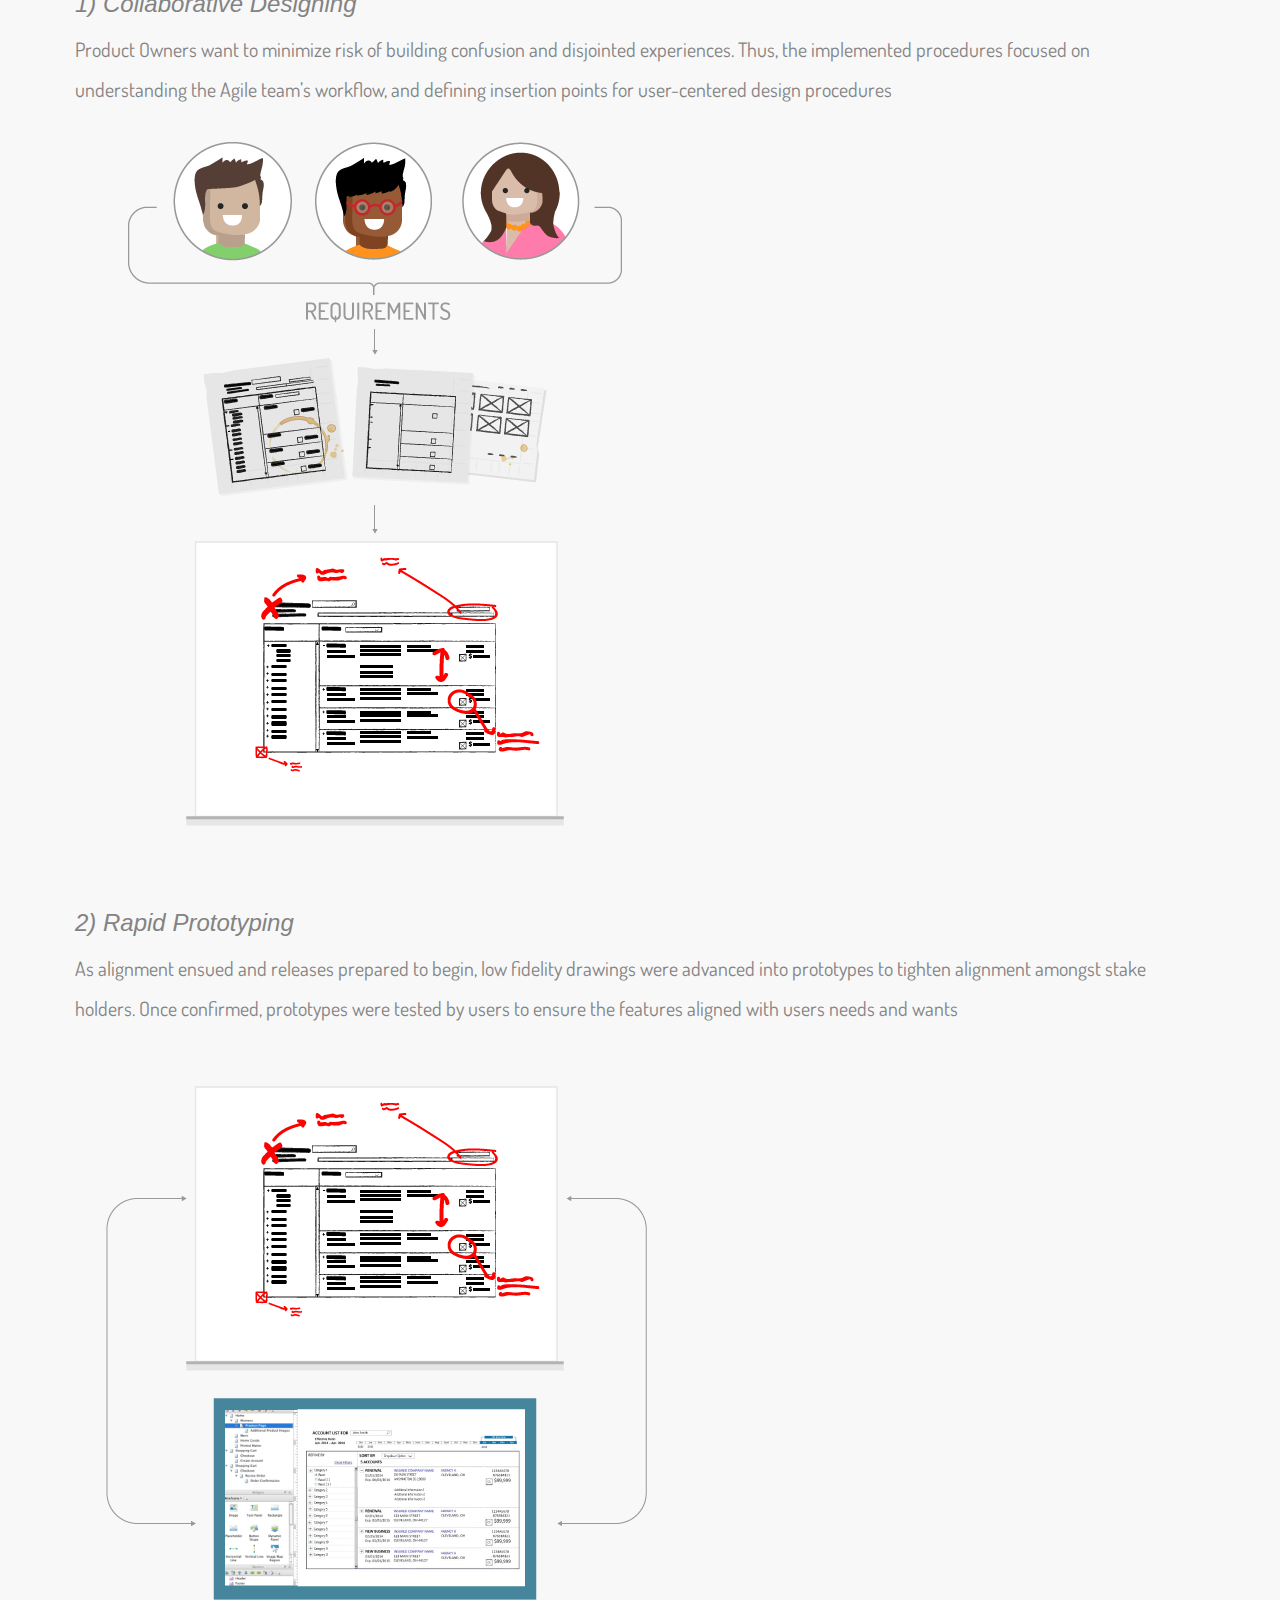
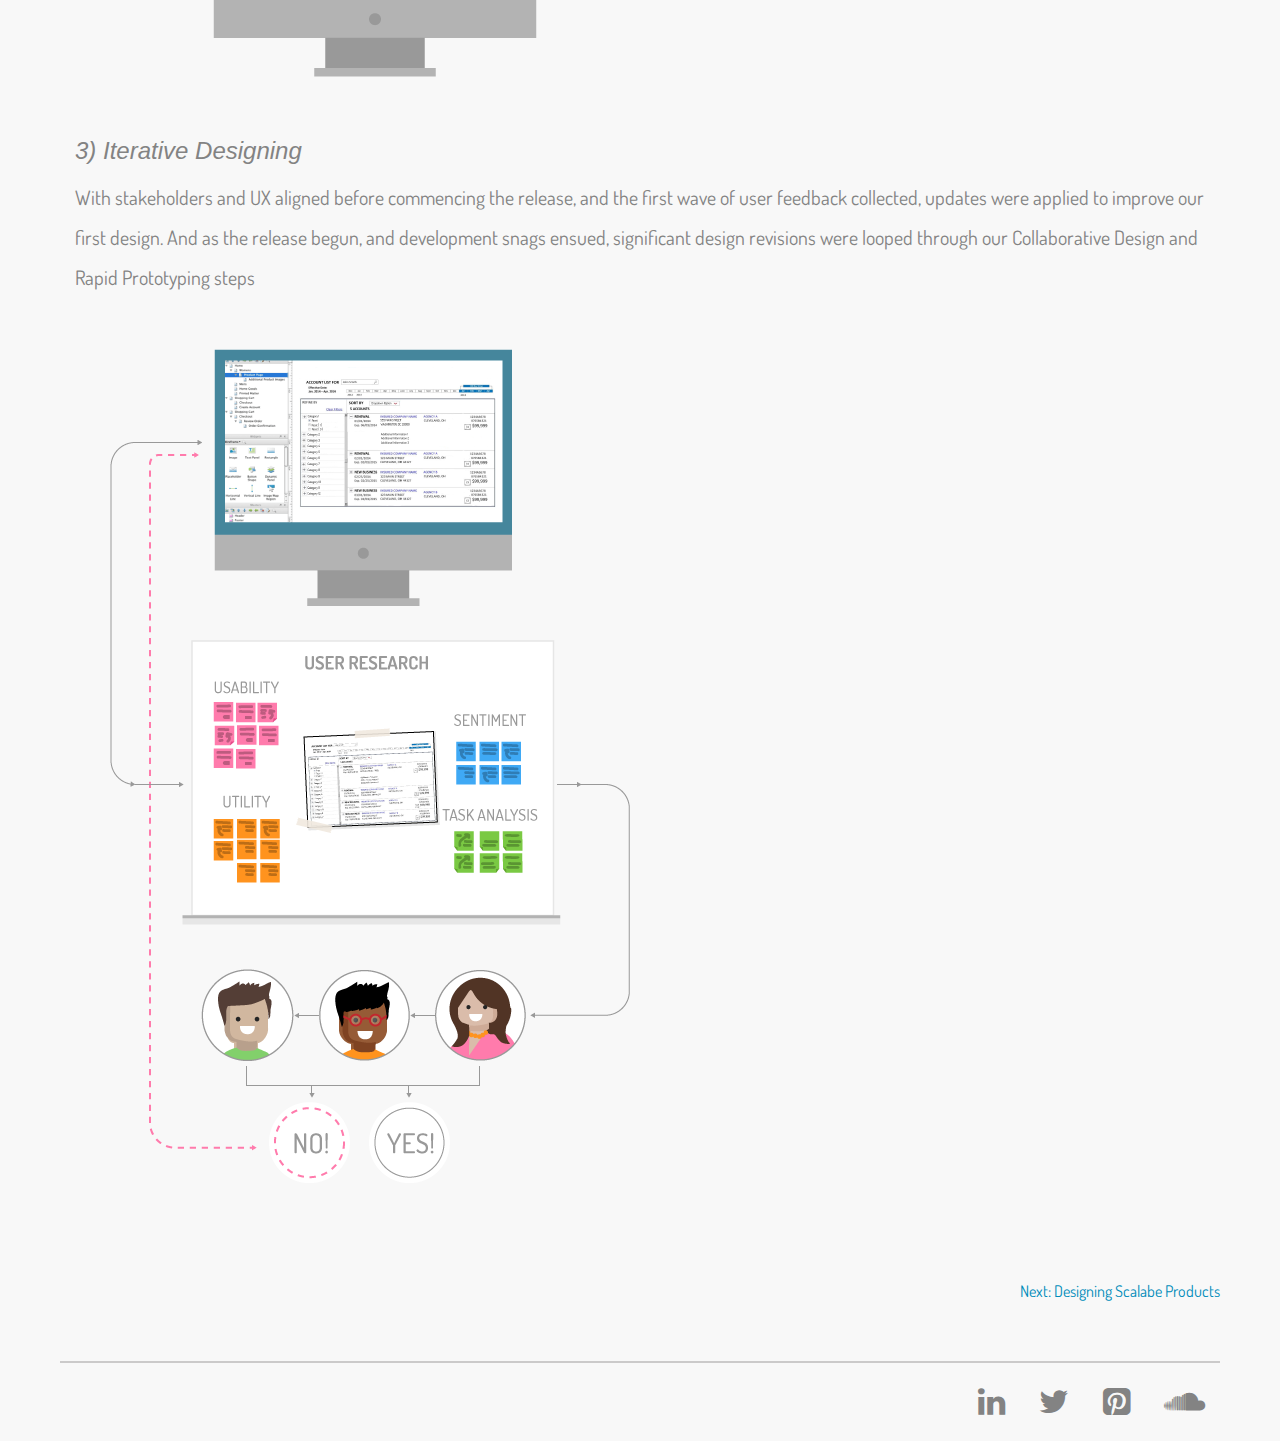
<file: leanux.html>
<!DOCTYPE html>
<html lang="en">

<head>
    <meta charset="UTF-8" />
    <link rel="stylesheet" type="text/css" href="styles/font-awesome-4.3.0/css/font-awesome.css">
    <link rel="stylesheet" type="text/css" href="styles/foundation-essentials-5.5.2/css/foundation.css">

     <link rel="stylesheet" type="text/css" href="styles/foundation-essentials-5.5.2/css/normalize.css">     
     <script src="https://ajax.googleapis.com/ajax/libs/jquery/1.11.3/jquery.min.js"></script>   
    <script SRC="javascript/interactions.js"></script>
     <link rel="stylesheet" type="text/css" href="styles/normalize.css">
     <link rel="stylesheet" type="text/css" href="styles/main.css">
     <link rel="stylesheet" type="text/css" href="styles/small.css">
     <link rel="stylesheet" type="text/css" href="styles/large.css">

     <link href='http://fonts.googleapis.com/css?family=Dosis:300,400,500,600' rel='stylesheet' type='text/css'>
    <title>Lean UX</title>
</head>


<body class="style_global">
    <div class="row">
          <div class="nav__main large-12 columns">
                    
              <img id= "hamburger" class="nav__main--hamburger" alt="logo" src="images/06_menu_stack-128.png">

              <a href="index.html">
                  <img class="nav__main--logo" alt="logo" src="images/logo.png">
              </a>

              <ul class="nav__main--ul">
                <li class="nav__main--li"><a href="index.html">Home</a></li>  
                <li class="nav__main--li"><a href="portfolio.html">Portfolio</a></li> 
                <li class="nav__main--li"><a href="resume.html">Resume</a></li> 
                <li class="nav__main--li"><a href="mailto:info@chadxsmith.co?subject=">Contact</a></li>
              </ul> 

           </div><!-- end of nav__main -->
    </div><!-- end of row-->


    <div class="row">
      <div class="large-12 columns">
          <h1 class="breadcrumb">Portfolio > Lean (Enterprise) UX</h1>
      </div>

      <div class="large-12 columns section__show">
          <h1 class="header__show">Intergrating experimental design in a huge organization </h1>
      </div>

      <div class="large-12 columns section__show">
        <ul>
          <li class="header--parent__show">The Project Brief</li>
          <li class="post__show">- Duration: 6 Months</li>
          <li class="post__show">- Platform: Desktop</li>   
          <li class="post__show">- Role: UX Designer & Researcher, Axure Prototyper, Process Enginner</li>  
          <li class="post__show">- Summary: Implemented User-Centered Design (UCD) principles to build enterprise Business Intelligence tools</li>            
        </ul>              
      </div>

      <div class="large-12 columns section__show">
          <h1 class="header--parent__show">The Problem</h1>
          <p class="post__show">The client’s requested assistance designing procedures to ensure UX integrated into their Agile teams to ensure Releases received ample usability testing, survey examinations, and/or A\B tests of possible designs. Before the request, product owners first reaction to user feedback was often after new designs had been pushed to production</p>                  
      </div>  

       <div class="large-12 columns section__show">
          <h1 class="header--parent__show-alt">What I Worked On</h1>
          <p class="post__show"></p>
          <div class="row">
              <div class="large-1 columns">
                <img class="nav__main--logo" alt="logo" src="images/1.png">     
              </div>
              <div class="large-11 columns">
                <p class="post__show">Crafted low and high fidelity wireframes, as well as Axure prototypes with Product Owners and Developers</p>
              </div>
          </div>

          <div class="row">
              <div class="large-1 columns">
                <img class="nav__main--logo" alt="logo" src="images/2.png">     
              </div>
              <div class="large-11 columns">
                <p class="post__show">Lead usability testing, survey design, and concept testing</p>
              </div>
          </div>

          <div class="row">
              <div class="large-1 columns">
                <img class="nav__main--logo" alt="logo" src="images/3.png">     
              </div>
              <div class="large-11 columns">
                <p class="post__show">Documented UX deliverables crafted before and throughout each Release for teams transition from Waterfall to Agile </p>
              </div>
          </div>          

                               
      </div>                      
       

      <div class="large-12 columns section__show">
          <h1 class="header--parent__show">The Users</h1>
               <img alt="logo" src="images/lean_ux/lean_users.png">               
      </div>     

      <div class="large-12 columns section__show">
          <h1 class="header--parent__show">The Process</h1>
          <p class="post__show">Product Owners want to minimize risk of building confusing and disjointed  experiences. Thus, the implemented procedures focused on understanding the Agile team’s workflow, and defining insertion points for user-centered design procedures</p>                  
      </div>               


      <div class="large-12 columns section__show">
          <h1 class="header--child__show">1) Collaborative Designing</h1>
          <p class="post__show">Product Owners want to minimize risk of building confusion and disjointed  experiences. Thus, the implemented procedures focused on understanding the Agile team’s workflow, and defining insertion points for user-centered design procedures</p>
          <img alt="logo" src="images/lean_ux/lean_collab-2.png">                                
      </div>    

      <div class="large-12 columns section__show">
          <h1 class="header--child__show">2) Rapid Prototyping</h1>
          <p class="post__show">As alignment ensued and releases prepared to begin, low fidelity drawings were advanced into prototypes to tighten alignment amongst stake holders. Once confirmed, prototypes were tested by users to ensure the features aligned with users needs and wants </p>
          <img alt="logo" src="images/lean_ux/lean_rapid-2.png">                                
      </div>   

       <div class="large-12 columns section__show">
          <h1 class="header--child__show">3) Iterative Designing</h1>
          <p class="post__show">With stakeholders and UX aligned before commencing the release, and the first wave of user feedback collected, updates were applied to improve our first design. And as the release begun, and development snags ensued, significant design revisions were looped through our Collaborative Design and Rapid Prototyping steps   </p>
          <img alt="logo" src="images/lean_ux/lean_iterative-3.png">                                
      </div>  
    
    </div><!-- end of row-->

  
    <div class="row">



        <div class="paganation">
            <a class='paganation__right' href="scalable_products.html">Next: Designing Scalabe Products</a>
        </div>

    </div>


    <div class="row paging_tablet"><span class"next_logo">Next</span><span class="arrow-alt"><a href="scalable_products.html">&rsaquo;</a></span></div>

    <div class='row'>
      <div class="footer large-12 columns">
                  <a href="http://soundcloud.com/chadxsmith_sound/"><i class="fa fa-soundcloud fa-2x"></i></a>  
                  <a href="http://www.pinterest.com/chadxsmith_pins/"><i class="fa fa-pinterest-square fa-2x"></i></a>  
                  <a href="https://twitter.com/chadxsmith"><i class="fa fa-twitter fa-2x"></i></a>  
                  <a href="http://linkedin.com/in/chadxsmith"><i class="fa fa-linkedin fa-2x"></i></a>
      </div>




    </div>

</body>
</html>
</file>
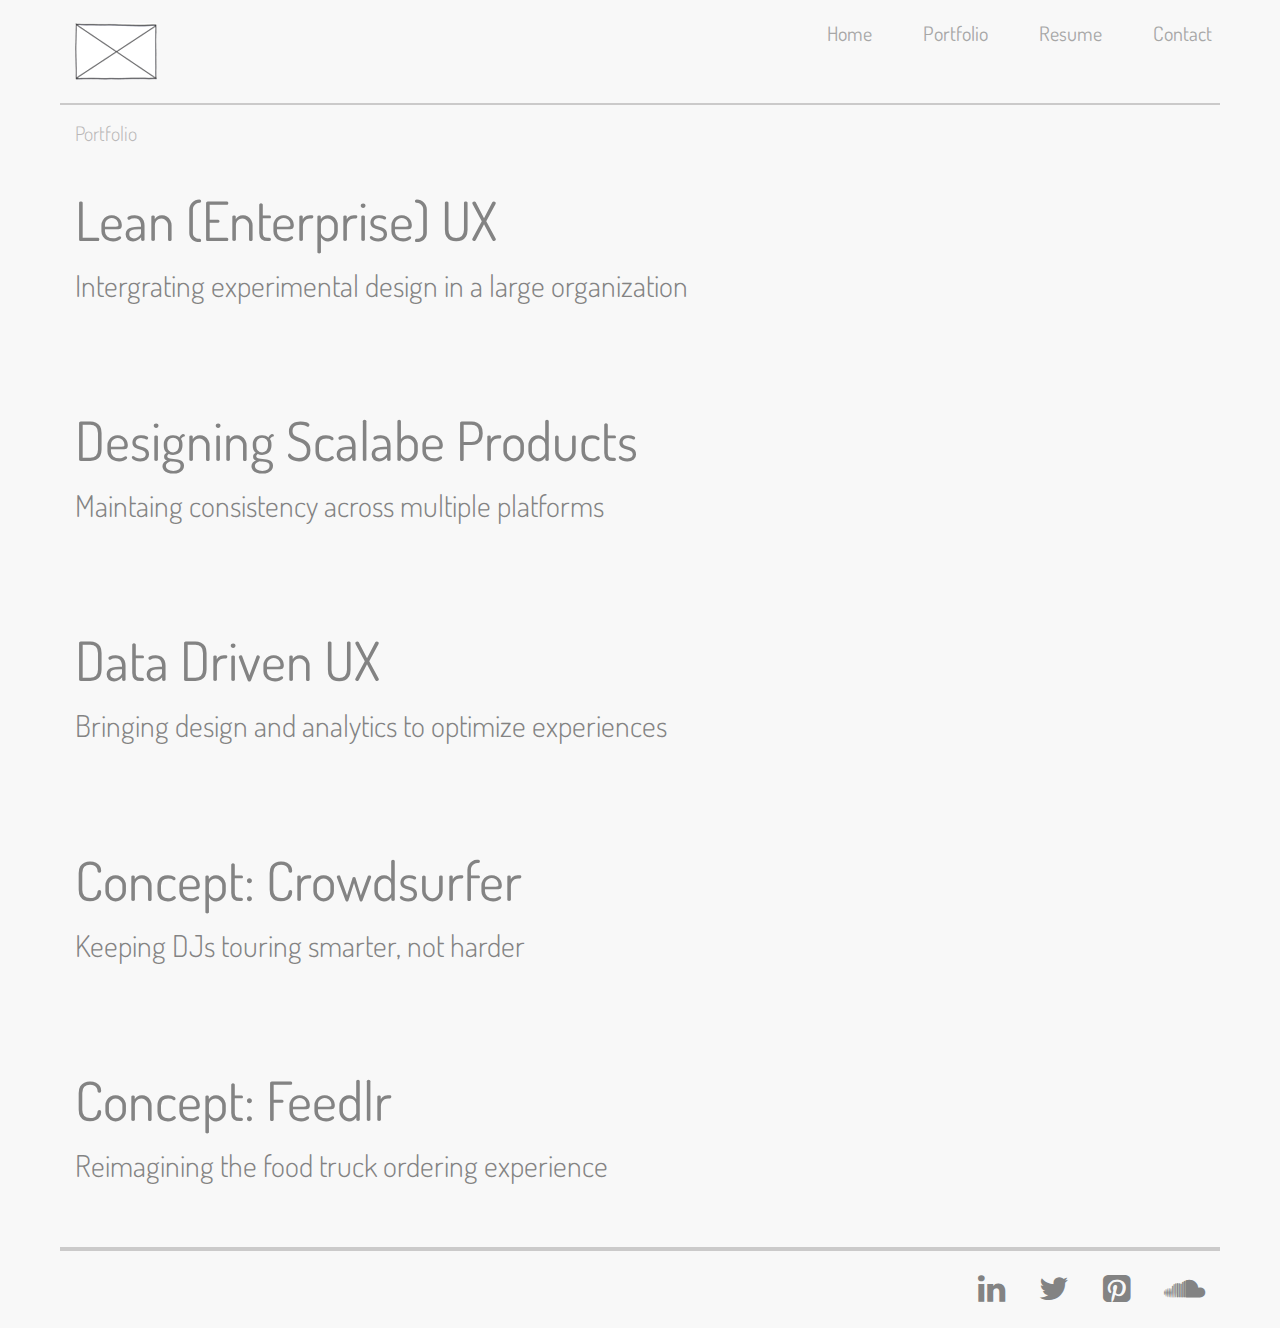
<file: portfolio.html>
<!DOCTYPE html>
<html lang="en">

<head>
    <meta charset="UTF-8" />
    <link rel="stylesheet" type="text/css" href="styles/font-awesome-4.3.0/css/font-awesome.css">
    <link rel="stylesheet" type="text/css" href="styles/foundation-essentials-5.5.2/css/foundation.css">

     <link rel="stylesheet" type="text/css" href="styles/foundation-essentials-5.5.2/css/normalize.css">     
     <script src="https://ajax.googleapis.com/ajax/libs/jquery/1.11.3/jquery.min.js"></script>   
    <script SRC="javascript/interactions.js"></script>
     <link rel="stylesheet" type="text/css" href="styles/normalize.css">
     <link rel="stylesheet" type="text/css" href="styles/main.css">
     <link rel="stylesheet" type="text/css" href="styles/small.css">
     <link rel="stylesheet" type="text/css" href="styles/large.css">

     <link href='http://fonts.googleapis.com/css?family=Dosis:300,400,500,600' rel='stylesheet' type='text/css'>
    <title>Portfolio</title>
</head>


<body class="style_global">
    <div class="row">
          <div class="nav__main large-12 columns">
                    
              <img id= "hamburger" class="nav__main--hamburger" alt="logo" src="images/06_menu_stack-128.png">

              <a href="index.html">
                  <img class="nav__main--logo" alt="logo" src="images/logo.png">
              </a>

              <ul class="nav__main--ul">
                <li class="nav__main--li"><a href="index.html">Home</a></li>  
                <li class="nav__main--li"><a href="portfolio.html">Portfolio</a></li> 
                <li class="nav__main--li"><a href="resume.html">Resume</a></li> 
                <li class="nav__main--li"><a href="mailto:info@chadxsmith.co?subject=">Contact</a></li>
              </ul> 

           </div><!-- end of nav__main -->
    </div><!-- end of row-->


    <div class="section--row__index row">
      <div class="large-12 columns">
        <h1 class="breadcrumb">Portfolio</h1>
      </div>

      <div class="large-12 columns section__index">
          <h1 class="header__index"><a href="leanux.html">Lean (Enterprise) UX</a></h1>
          <p class="subheader__index">Intergrating experimental design in a large organization  </p>
      </div>


      <div class="large-12 columns section__index">
          <h1 class="header__index"><a href="scalable_products.html">Designing Scalabe Products</a></h1>
          <p class="subheader__index">Maintaing consistency across multiple platforms </p>
      </div>


      <div class="large-12 columns section__index">
          <h1 class="header__index"><a href="data_drive.html">Data Driven UX</a></h1>
          <p class="subheader__index">Bringing design and analytics to optimize experiences   </p>
      </div>
      
       <div class="large-12 columns section__index">
          <h1 class="header__index"><a href="crowdsurfer.html">Concept: Crowdsurfer</a></h1>
          <p class="subheader__index">Keeping DJs touring smarter, not harder</p>
      </div>         

       <div class="large-12 columns section__index">
          <h1 class="header__index"><a href="feedlr.html">Concept: Feedlr</a></h1>
          <p class="subheader__index">Reimagining the food truck ordering experience</p>
      </div>     
         

    </div><!-- end of row-->

    <a href=""></a>

    <div class='row'>
      <div class="footer large-12 columns">
                  <a href="http://soundcloud.com/chadxsmith_sound/"><i class="fa fa-soundcloud fa-2x"></i></a>  
                  <a href="http://www.pinterest.com/chadxsmith_pins/"><i class="fa fa-pinterest-square fa-2x"></i></a>  
                  <a href="https://twitter.com/chadxsmith"><i class="fa fa-twitter fa-2x"></i></a>  
                  <a href="http://linkedin.com/in/chadxsmith"><i class="fa fa-linkedin fa-2x"></i></a>
      </div>


    </div>

</body>
</html>
</file>
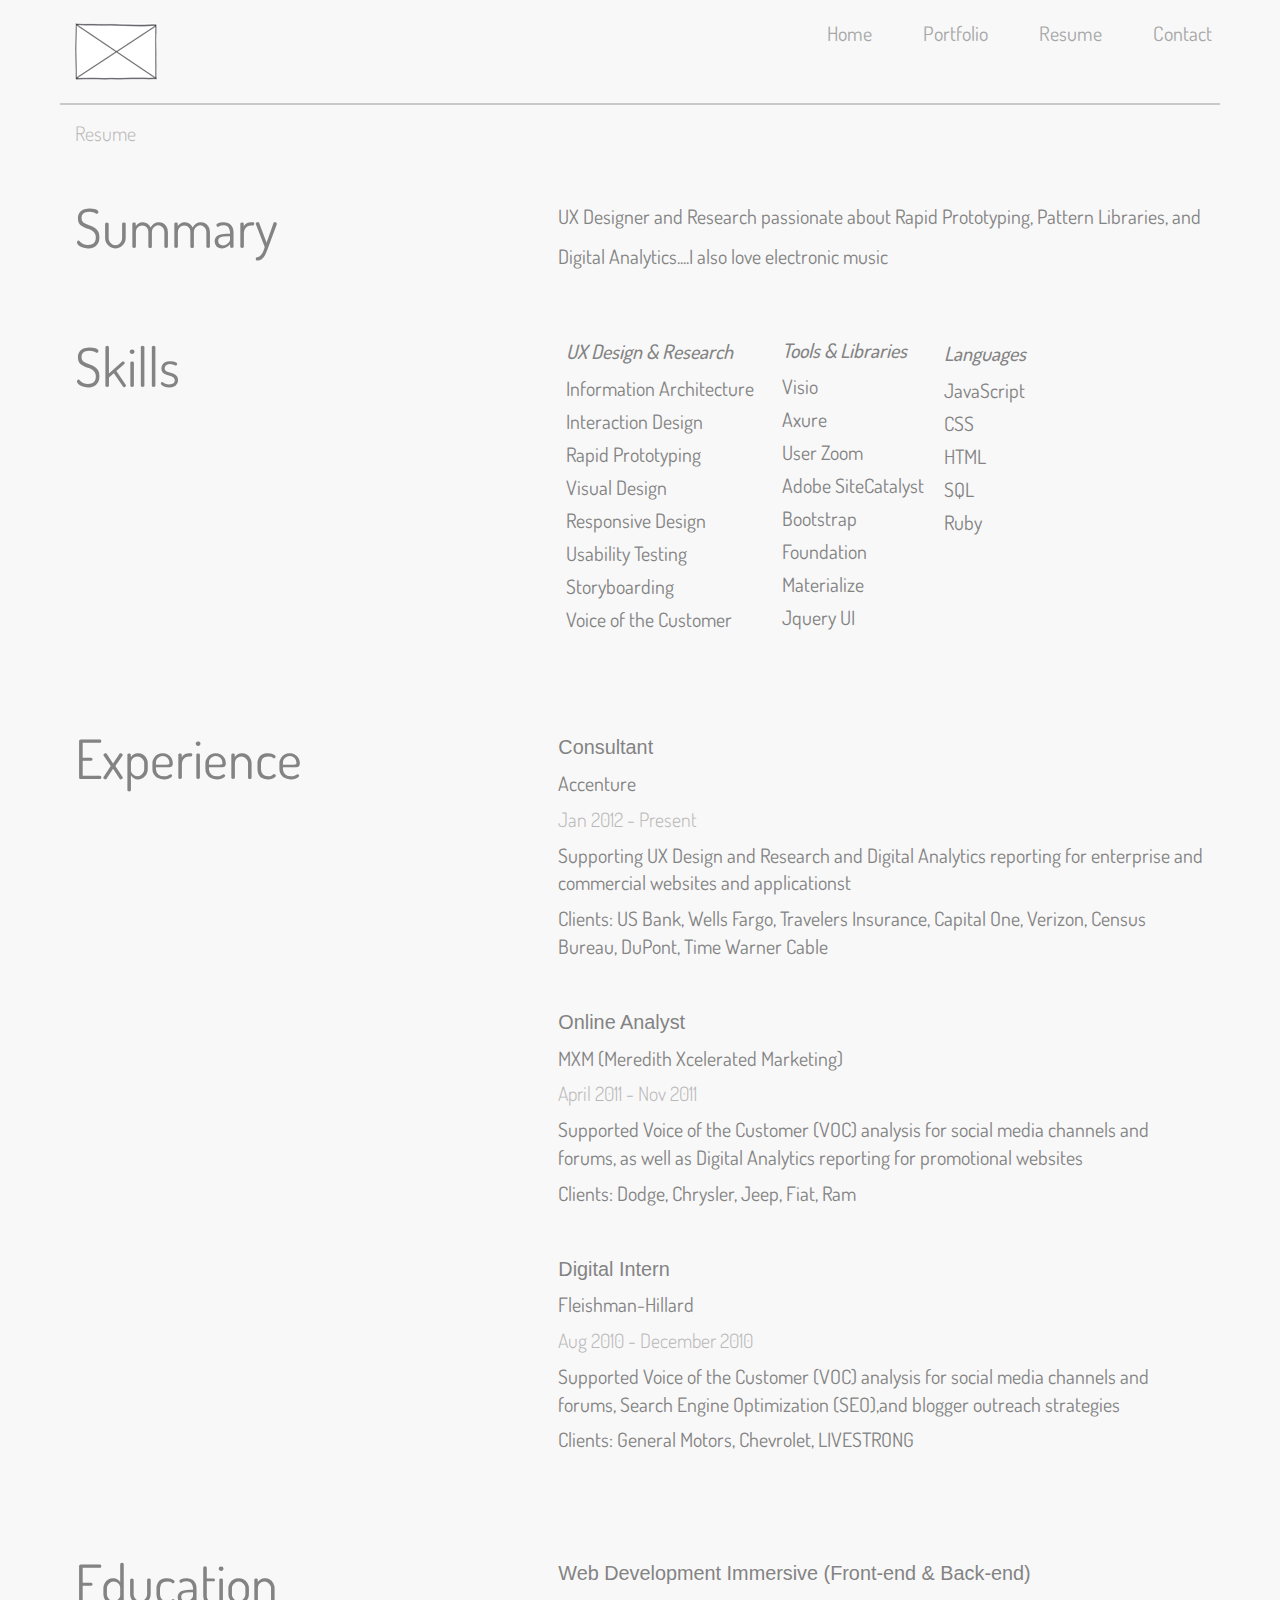
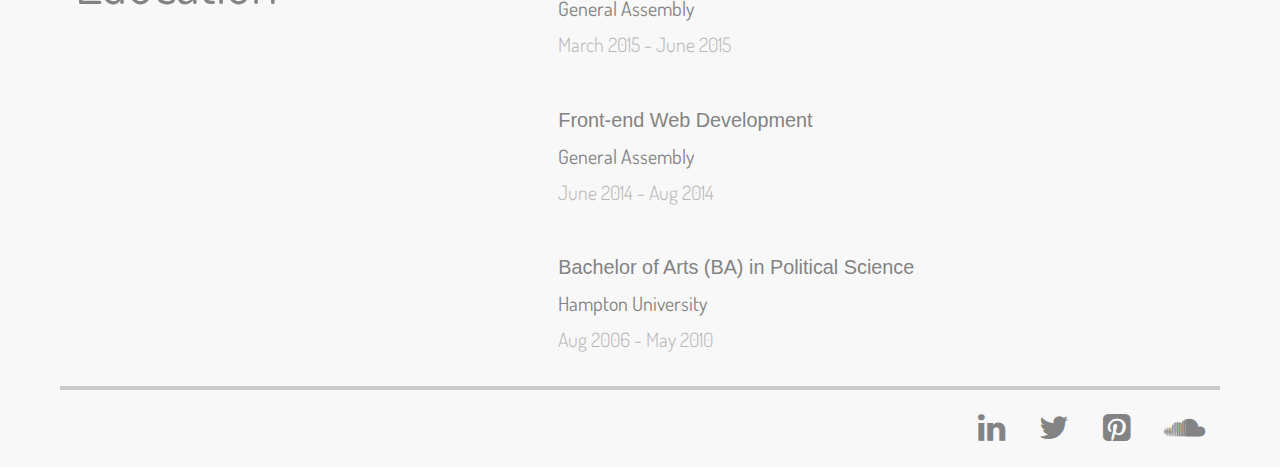
<file: resume.html>
<!DOCTYPE html>
<html lang="en">

<head>
    <meta charset="UTF-8" />
    <link rel="stylesheet" type="text/css" href="styles/font-awesome-4.3.0/css/font-awesome.css">
    <link rel="stylesheet" type="text/css" href="styles/foundation-essentials-5.5.2/css/foundation.css">

     <link rel="stylesheet" type="text/css" href="styles/foundation-essentials-5.5.2/css/normalize.css">     
     <script src="https://ajax.googleapis.com/ajax/libs/jquery/1.11.3/jquery.min.js"></script>   
    <script SRC="javascript/interactions.js"></script>
     <link rel="stylesheet" type="text/css" href="styles/normalize.css">
     <link rel="stylesheet" type="text/css" href="styles/main.css">
     <link rel="stylesheet" type="text/css" href="styles/small.css">
     <link rel="stylesheet" type="text/css" href="styles/large.css">

     <link href='http://fonts.googleapis.com/css?family=Dosis:300,400,500,600' rel='stylesheet' type='text/css'>
    <title>Resume</title>
</head>


<body class="style_global">
    <div class="row">
          <div class="nav__main large-12 columns">
                    
              <img id= "hamburger" class="nav__main--hamburger" alt="logo" src="images/06_menu_stack-128.png">

              <a href="index.html">
                  <img class="nav__main--logo" alt="logo" src="images/logo.png">
              </a>

              <ul class="nav__main--ul">
                <li class="nav__main--li"><a href="index.html">Home</a></li>  
                <li class="nav__main--li"><a href="portfolio.html">Portfolio</a></li> 
                <li class="nav__main--li"><a href="resume.html">Resume</a></li> 
                <li class="nav__main--li"><a href="mailto:info@chadxsmith.co?subject=">Contact</a></li>
              </ul> 

           </div><!-- end of nav__main -->
    </div><!-- end of row-->


    <div class="section--row__index row">
      <div class="large-12 columns">
        <h1 class="breadcrumb">Resume</h1>
      </div>
    

    <div class="resume_section">

        <div class="large-4 columns">
          <div class="header--parent__resume-alt">Summary</div>
        </div>
             
        <div class="large-7 columns">
          <div class="resume_description">UX Designer and Research passionate about Rapid Prototyping, Pattern Libraries, and Digital Analytics....I also love electronic music</div>
        </div>
                
    </div>          


    <div class="resume_section">


        <div class="large-4 columns">
          <div class="header--parent__resume-alt">Skills</div>
        </div>
             
        <div class="large-7 columns">
     <!--      <div class="resume_description">UX Designer and Research passionate about Rapid Prototyping, Pattern Libraries, and Digital Analytics....I also love electronic music</div> -->

              <div class="large-4 columns">
                  <ul class="resume_description"> 
                    <li class="resume__skills-header">UX Design & Research</li>
                    <li>Information Architecture</li>
                    <li>Interaction Design</li>
                    <li>Rapid Prototyping</li>
                    <li>Visual Design</li>
                    <li>Responsive Design</li>
                    <li>Usability Testing</li>
                    <li>Storyboarding</li>
                     <li>Voice of the Customer<li>
                  </ul>

              </div>

              <div class="large-3 columns">
                  <ul class="resume_description"> 
                    <li class="resume__skills-header">Tools & Libraries</li>
                    <li>Visio</li>
                    <li>Axure</li>
                    <li>User Zoom</li>
                    <li>Adobe SiteCatalyst</li>
                    <li>Bootstrap</li>
                    <li>Foundation</li>
                    <li>Materialize</li>
                    <li>Jquery UI</li>
                  </ul>

              </div>  

              <div class="large-5 columns">
                  <ul class="resume_description"> 
                    <li class="resume__skills-header">Languages</li>
                    <li>JavaScript</li>
                    <li>CSS</li>
                    <li>HTML</li>
                    <li>SQL</li>
                    <li>Ruby</li>
                  </ul>

              </div>                            
        </div>
                
    </div> 


<div class="row"></div>

    <div class="resume_section">


        <div class="large-4 columns">
          <div class="header--parent__resume-alt">Experience</div>
        </div>
             
        <div class="large-7 columns">

                <h2 class="topic___header--bold">Consultant</h2>
                <h2 class="topic__description--alt">Accenture</h2>
                <h2 class="topic___header--xsm">Jan 2012 - Present</h2>
                <h2 class="topic__description--alt">Supporting UX Design and Research and Digital Analytics reporting for enterprise and commercial websites and applicationst</h2>
                <h2 class="topic__description--alt">Clients: US Bank, Wells Fargo, Travelers Insurance, Capital One, Verizon, Census Bureau, DuPont, Time Warner Cable</h2>
                <br>



                <h2 class="topic___header--bold">Online Analyst</h2>
                <h2 class="topic__description--alt">MXM (Meredith Xcelerated Marketing)</h2>
                <h2 class="topic___header--xsm">April 2011 - Nov 2011</h2>
                <h2 class="topic__description--alt">Supported Voice of the Customer (VOC) analysis for social media channels and forums, as well as Digital Analytics reporting for promotional websites</h2>
                <h2 class="topic__description--alt">Clients: Dodge, Chrysler, Jeep, Fiat, Ram</h2>
                <br>



                <h2 class="topic___header--bold">Digital Intern</h2>
                <h2 class="topic__description--alt">Fleishman-Hillard</h2>
                <h2 class="topic___header--xsm">Aug 2010 - December 2010</h2>
                <h2 class="topic__description--alt">Supported Voice of the Customer (VOC) analysis for social media channels and forums, Search Engine Optimization (SEO),and blogger outreach strategies</h2>
                <h2 class="topic__description--alt">Clients: General Motors, Chevrolet, LIVESTRONG</h2>                
                         
        </div>
                
    </div> 

  <div class="row"></div>

    <div class="resume_section">


        <div class="large-4 columns">
          <div class="header--parent__resume-alt">Education</div>
        </div>
             
        <div class="large-7 columns">

                <h2 class="topic___header--bold">Web Development Immersive (Front-end & Back-end)</h2>
                <h2 class="topic__description--alt">General Assembly</h2>
                <h2 class="topic___header--xsm">March 2015 - June 2015</h2>
                <br>


                <h2 class="topic___header--bold">Front-end Web Development</h2>
                <h2 class="topic__description--alt">General Assembly</h2>
                <h2 class="topic___header--xsm">June 2014 - Aug 2014</h2>
                <br>


                <h2 class="topic___header--bold">Bachelor of Arts (BA) in Political Science</h2>
                <h2 class="topic__description--alt">Hampton University</h2>
                <h2 class="topic___header--xsm">Aug 2006 - May 2010</h2>
                <br>
                
             
                         
        </div>
                
    </div>     




    </div><!-- end of row-->

    <div class='row'>
      <div class="footer large-12 columns">
                  <a href="http://soundcloud.com/chadxsmith_sound/"><i class="fa fa-soundcloud fa-2x"></i></a>  
                  <a href="http://www.pinterest.com/chadxsmith_pins/"><i class="fa fa-pinterest-square fa-2x"></i></a>  
                  <a href="https://twitter.com/chadxsmith"><i class="fa fa-twitter fa-2x"></i></a>  
                  <a href="http://linkedin.com/in/chadxsmith"><i class="fa fa-linkedin fa-2x"></i></a>
      </div>


    </div>

</body>
</html>
</file>
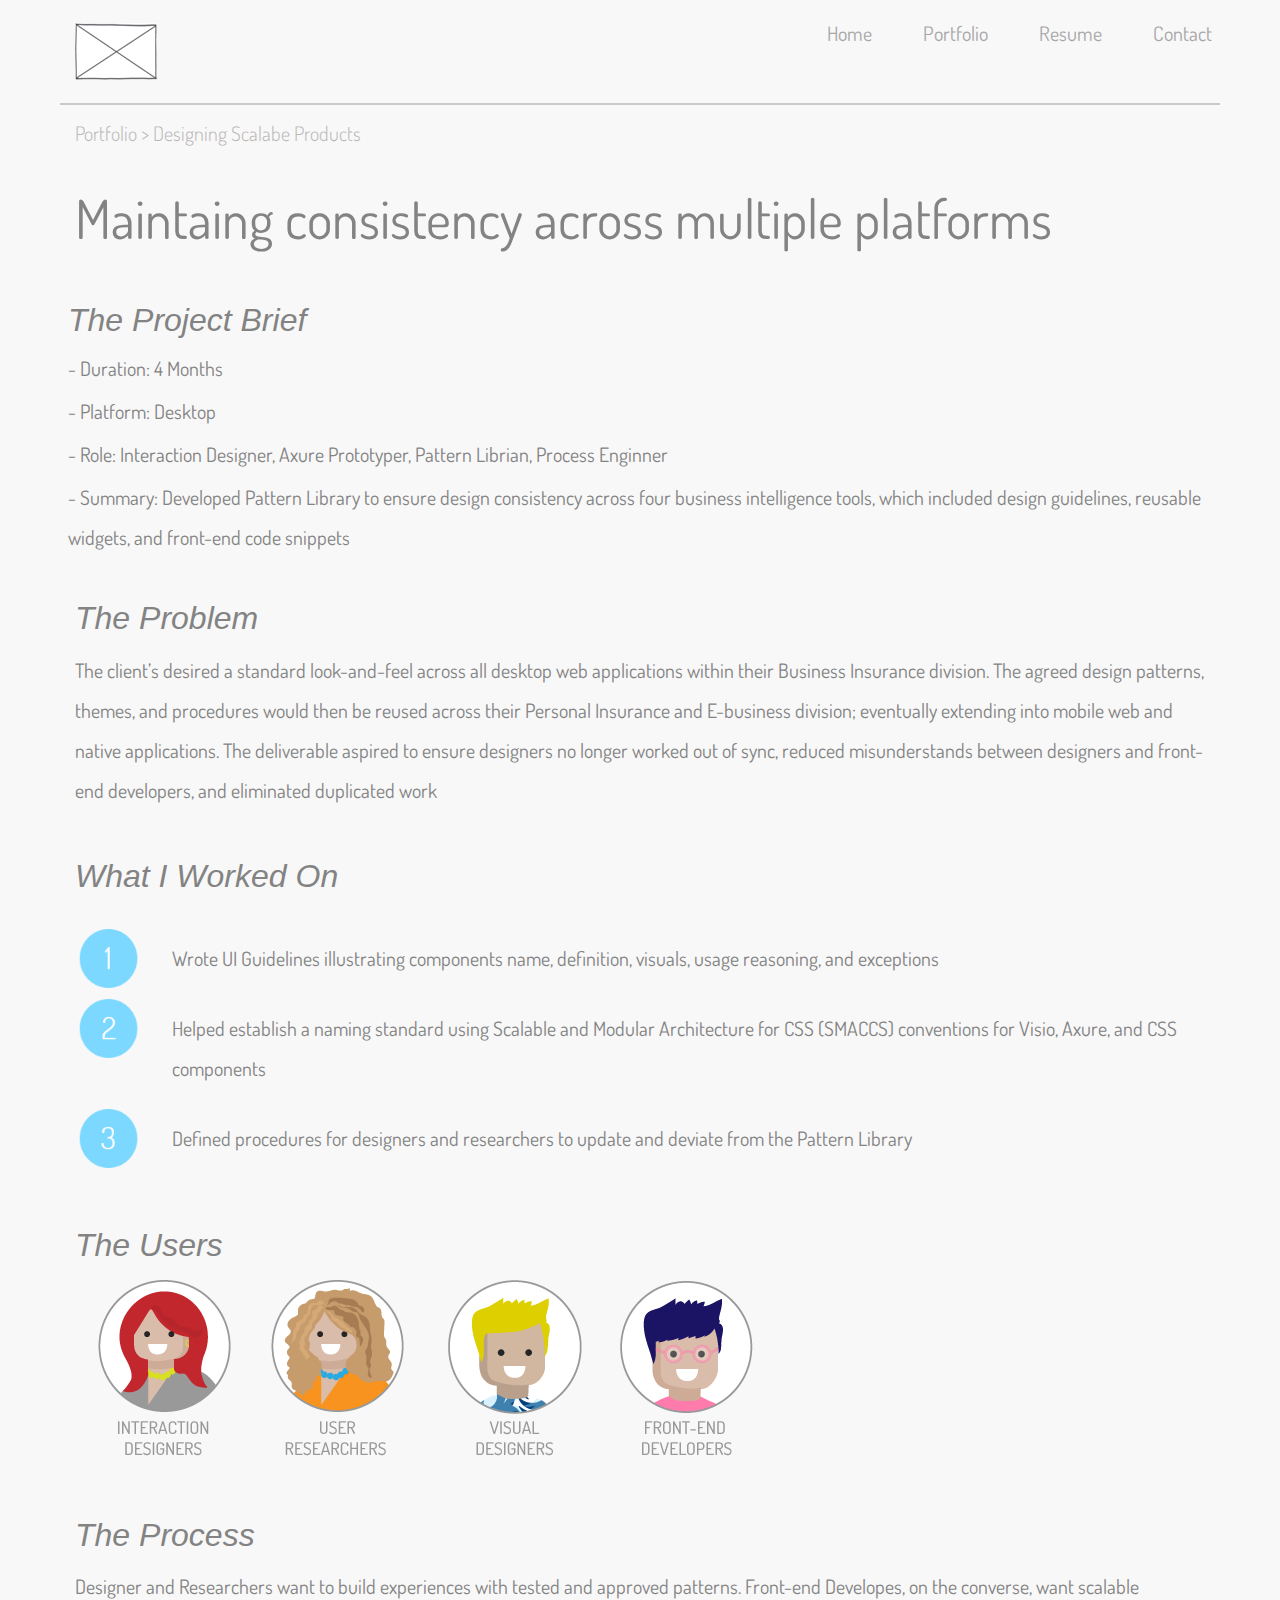
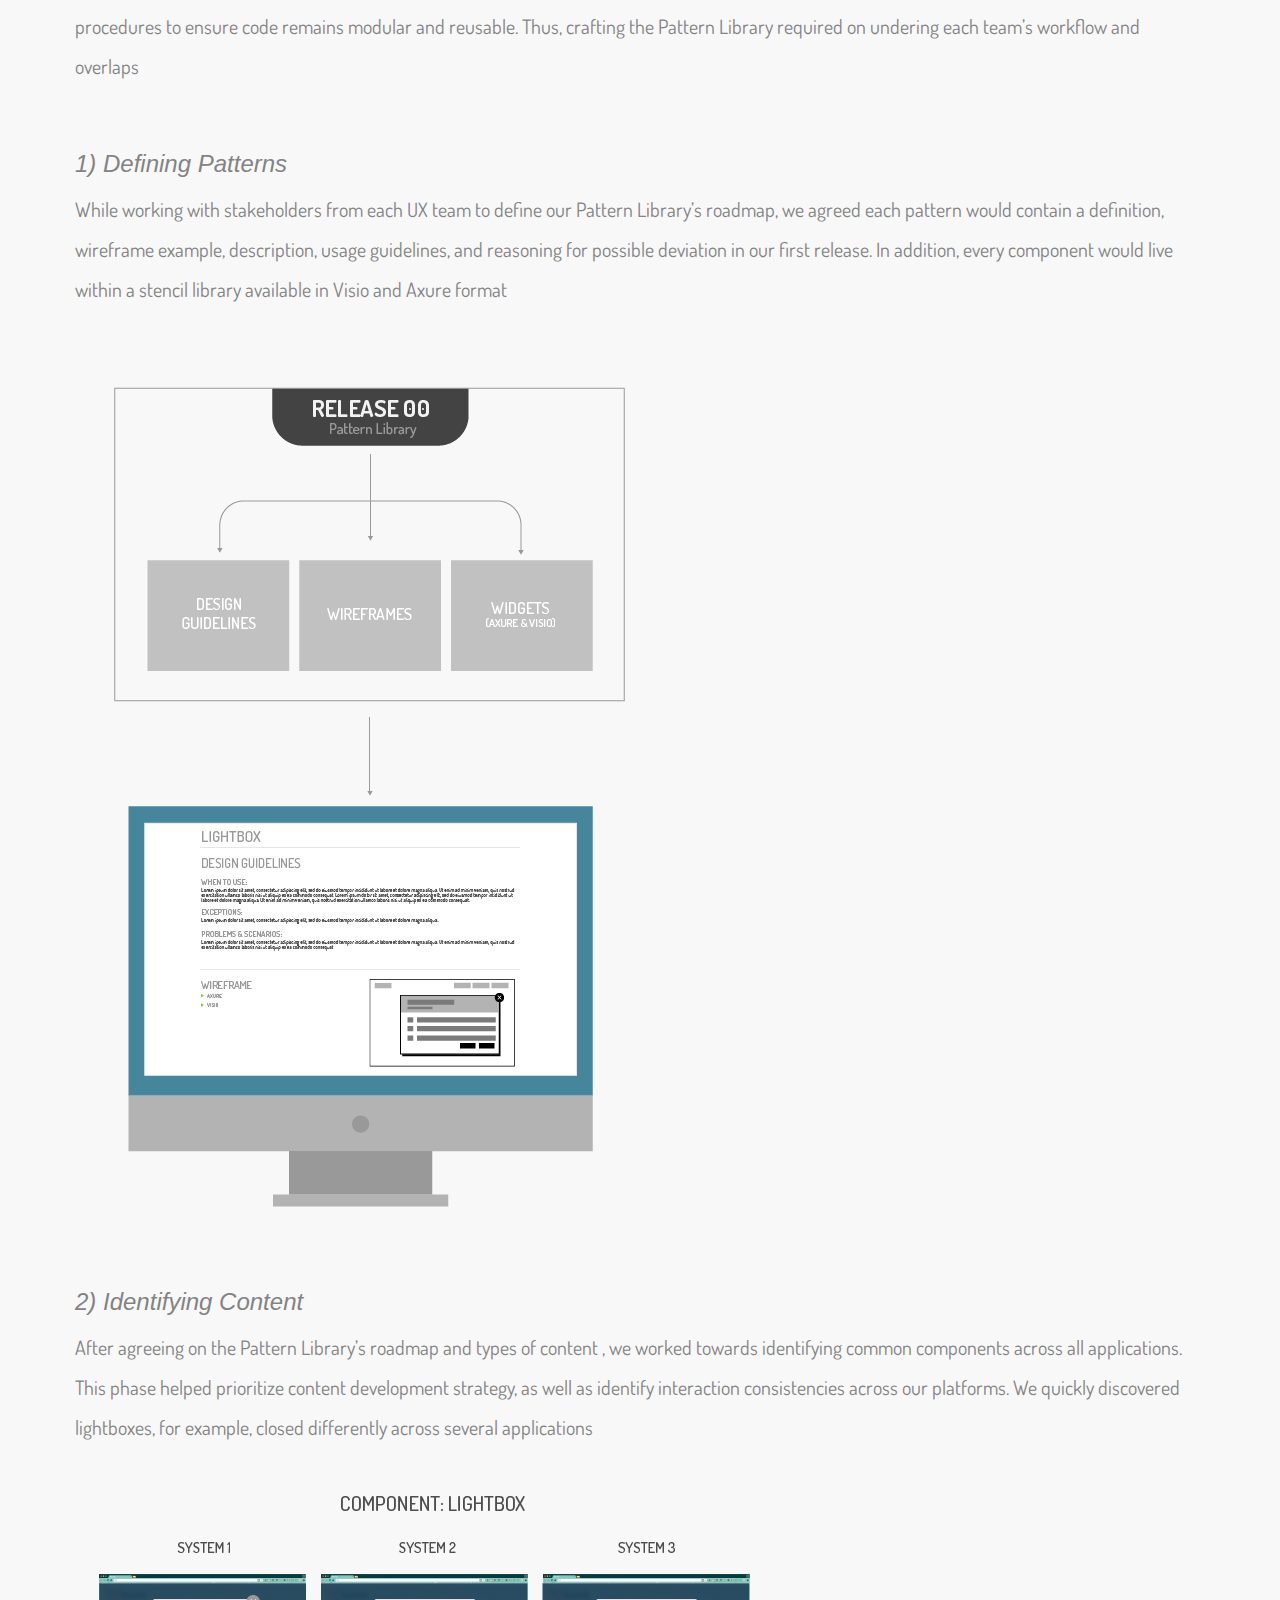
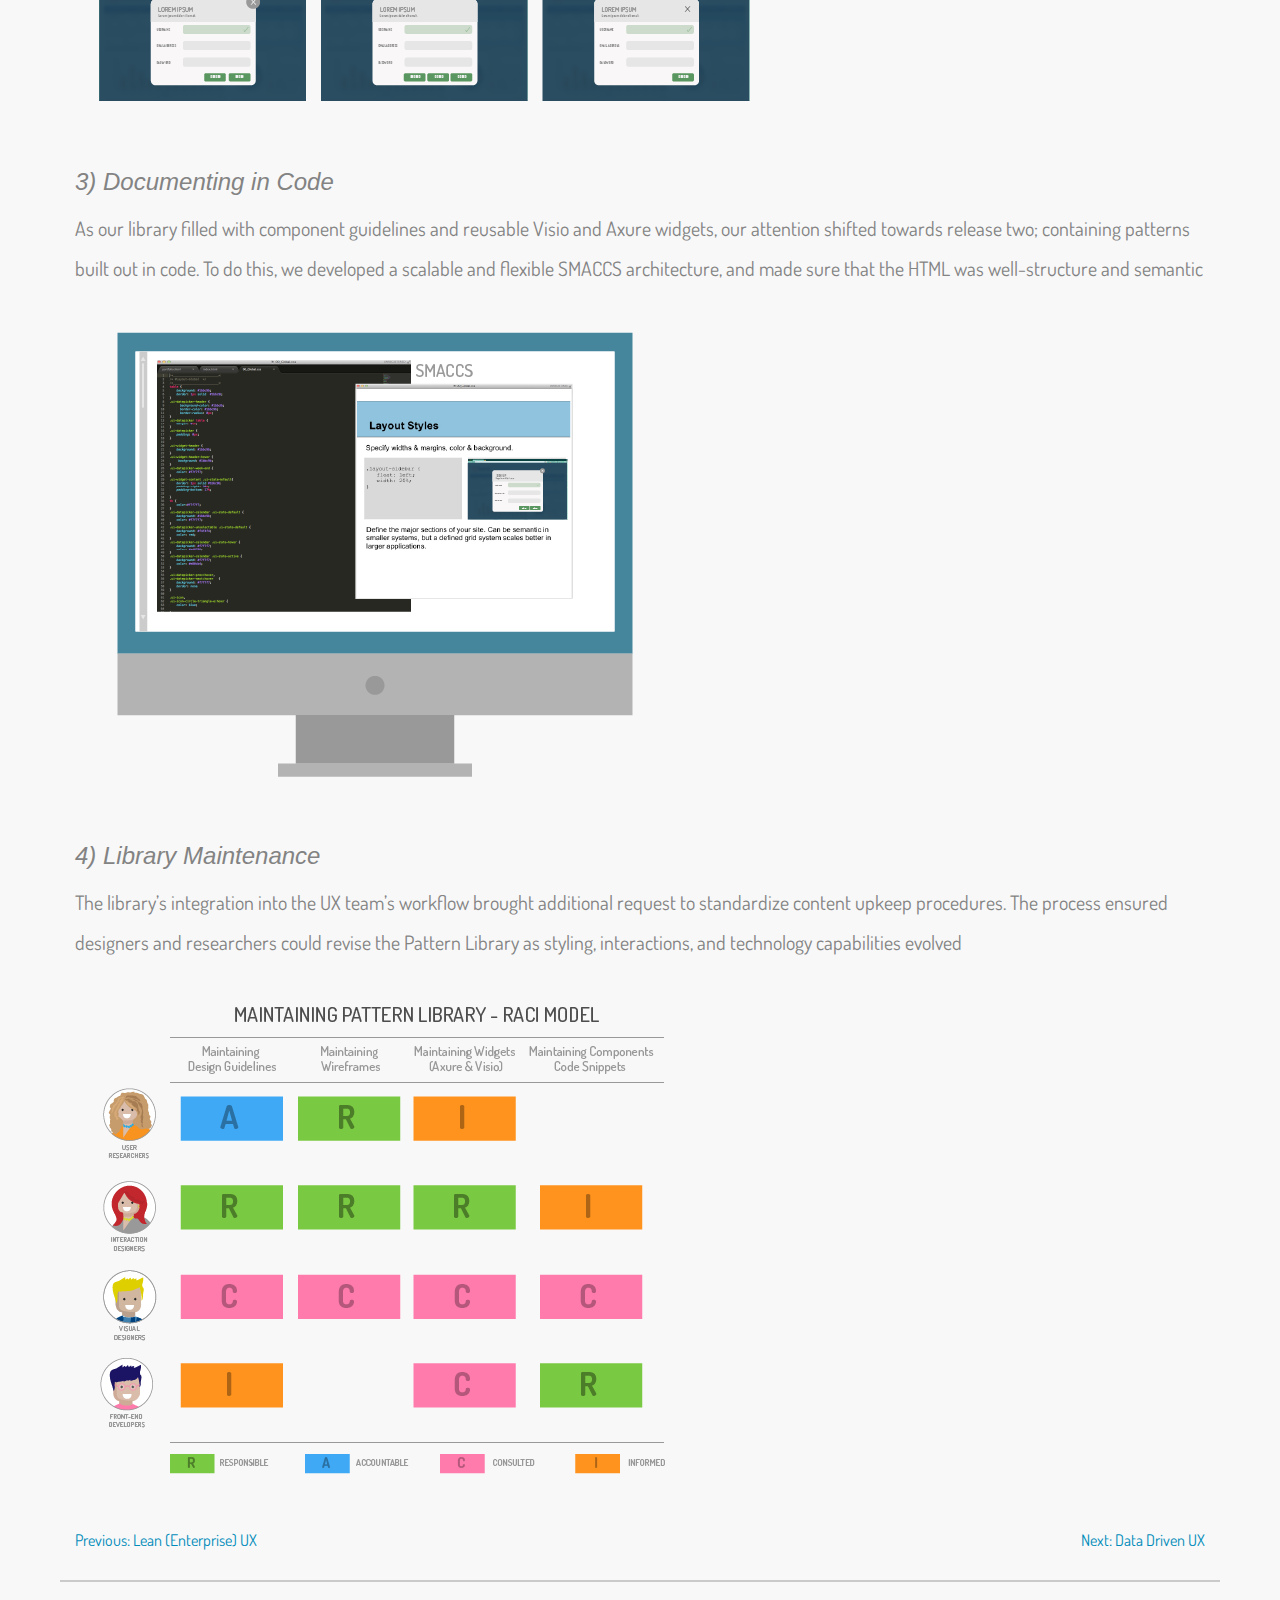
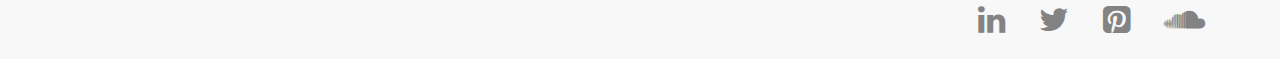
<file: scalable_products.html>
<!DOCTYPE html>
<html lang="en">

<head>
    <meta charset="UTF-8" />
    <link rel="stylesheet" type="text/css" href="styles/font-awesome-4.3.0/css/font-awesome.css">
    <link rel="stylesheet" type="text/css" href="styles/foundation-essentials-5.5.2/css/foundation.css">

     <link rel="stylesheet" type="text/css" href="styles/foundation-essentials-5.5.2/css/normalize.css">     
     <script src="https://ajax.googleapis.com/ajax/libs/jquery/1.11.3/jquery.min.js"></script>   
    <script SRC="javascript/interactions.js"></script>
     <link rel="stylesheet" type="text/css" href="styles/normalize.css">
     <link rel="stylesheet" type="text/css" href="styles/main.css">
     <link rel="stylesheet" type="text/css" href="styles/small.css">
     <link rel="stylesheet" type="text/css" href="styles/large.css">

     <link href='http://fonts.googleapis.com/css?family=Dosis:300,400,500,600' rel='stylesheet' type='text/css'>
    <title>Designing Scalabe Products</title>
</head>


<body class="style_global">
    <div class="row">
          <div class="nav__main large-12 columns">
                    
              <img id= "hamburger" class="nav__main--hamburger" alt="logo" src="images/06_menu_stack-128.png">

              <a href="index.html">
                  <img class="nav__main--logo" alt="logo" src="images/logo.png">
              </a>

              <ul class="nav__main--ul">
                <li class="nav__main--li"><a href="index.html">Home</a></li>  
                <li class="nav__main--li"><a href="portfolio.html">Portfolio</a></li> 
                <li class="nav__main--li"><a href="resume.html">Resume</a></li> 
                <li class="nav__main--li"><a href="mailto:info@chadxsmith.co?subject=">Contact</a></li>
              </ul> 

           </div><!-- end of nav__main -->
    </div><!-- end of row-->


    <div class="row">
      <div class="large-12 columns">
          <h1 class="breadcrumb">Portfolio > Designing Scalabe Products</h1>
      </div>

      <div class="large-12 columns section__show">
          <h1 class="header__show">Maintaing consistency across multiple platforms</h1>
      </div>

      <div class="large-12 columns section__show">
        <ul>
          <li class="header--parent__show">The Project Brief</li>
          <li class="post__show">- Duration: 4 Months</li>
          <li class="post__show">- Platform: Desktop</li>   
          <li class="post__show">- Role: Interaction Designer, Axure Prototyper, Pattern Librian, Process Enginner</li>  
          <li class="post__show">- Summary: Developed Pattern Library to ensure design consistency across four business intelligence tools,  which included design guidelines, reusable widgets, and front-end code snippets</li>            
        </ul>              
      </div>

      <div class="large-12 columns section__show">
          <h1 class="header--parent__show">The Problem</h1>
          <p class="post__show">The client’s desired a standard look-and-feel across all desktop web applications within their Business Insurance division. The agreed design patterns, themes, and procedures would then be reused across their Personal Insurance and E-business division; eventually extending into mobile web and native applications. The deliverable aspired to ensure designers no longer worked out of sync, reduced misunderstands between designers and front-end developers, and eliminated duplicated work</p>                  
      </div>   

       <div class="large-12 columns section__show">
          <h1 class="header--parent__show-alt">What I Worked On</h1>
          <p class="post__show"></p>
          <div class="row">
              <div class="large-1 columns">
                <img class="nav__main--logo" alt="logo" src="images/1.png">     
              </div>
              <div class="large-11 columns">
                <p class="post__show">Wrote UI Guidelines illustrating components name, definition, visuals, usage reasoning, and exceptions</p>
              </div>
          </div>

          <div class="row">
              <div class="large-1 columns">
                <img class="nav__main--logo" alt="logo" src="images/2.png">     
              </div>
              <div class="large-11 columns">
                <p class="post__show">Helped establish a naming standard using Scalable and Modular Architecture for CSS (SMACCS) conventions for Visio, Axure, and CSS components</p>
              </div>
          </div>

          <div class="row">
              <div class="large-1 columns">
                <img class="nav__main--logo" alt="logo" src="images/3.png">     
              </div>
              <div class="large-11 columns">
                <p class="post__show">Defined procedures for designers and researchers to update and deviate from the Pattern Library </p>
              </div>
          </div>          
                               
      </div>          

      <div class="large-12 columns section__show">
          <h1 class="header--parent__show">The Users</h1>
               <img alt="logo" src="images/scalable_products/P2-TheUser.png">               
      </div>     

      <div class="large-12 columns section__show">
          <h1 class="header--parent__show">The Process</h1>
          <p class="post__show">Designer and Researchers want to build experiences with tested and approved patterns. Front-end Developes, on the converse, want scalable procedures to ensure code remains modular and reusable. Thus, crafting the Pattern Library required on undering each team’s workflow and overlaps</p>                  
      </div>               


      <div class="large-12 columns section__show">
          <h1 class="header--child__show">1) Defining Patterns</h1>
          <p class="post__show">While working with stakeholders from each UX team to define our Pattern Library’s roadmap, we agreed each pattern would contain a definition, wireframe example, description, usage guidelines, and reasoning for possible deviation in our first release. In addition, every component would live within a stencil library available in Visio and Axure format</p>
          <img alt="logo" src="images/scalable_products/P2_v4-Defining Patterns.png">                                
      </div>    

      <div class="large-12 columns section__show">
          <h1 class="header--child__show">2) Identifying Content</h1>
          <p class="post__show">After agreeing on the Pattern Library’s roadmap and types of content , we worked towards identifying common components across all applications. This phase helped prioritize content development strategy, as well as identify interaction consistencies across our platforms. We quickly discovered lightboxes, for example, closed differently across several applications</p>
          <img alt="logo" src="images/scalable_products/P2_v4-Identifying Content.png">                                
      </div>   

       <div class="large-12 columns section__show">
          <h1 class="header--child__show">3) Documenting in Code</h1>
          <p class="post__show">As our library filled with component guidelines and reusable Visio and Axure widgets, our attention shifted towards release two; containing patterns built out in code. To do this, we developed a scalable and flexible SMACCS architecture, and made sure that the HTML was well-structure and semantic </p>
          <img alt="logo" src="images/scalable_products/P2_v4-Documenting in Code.png">                                
      </div>  

       <div class="large-12 columns section__show">
          <h1 class="header--child__show">4) Library Maintenance</h1>
          <p class="post__show">The library’s integration into the UX team’s workflow brought additional request to standardize content upkeep procedures. The process ensured designers and researchers could revise the Pattern Library as styling, interactions, and technology capabilities evolved </p>
          <img alt="logo" src="images/scalable_products/P2_v4-RACI_MODEL.png">                                
      </div>  
    
    </div><!-- end of row-->


    <div class="row paging_tablet"><span class="arrow_left"><a href="leanux.html">&lsaquo;</a></span><span class"next_logo">Page 2</span><span class="arrow"><a href="data_drive.html">&rsaquo;</a></span></div>

    <div class="row">

        <div class="paganation">
            
            <div class="large-6 columns">
                 <a class='paganation__left' href="leanux.html">Previous: Lean (Enterprise) UX</a>
 
            </div>

            <div class="large-6 columns">
                  <a class='paganation__right' href="data_drive.html">Next: Data Driven UX</a>
            </div>

        </div>

    </div>



    <div class='row'>
      <div class="footer large-12 columns">
                  <a href="http://soundcloud.com/chadxsmith_sound/"><i class="fa fa-soundcloud fa-2x"></i></a>  
                  <a href="http://www.pinterest.com/chadxsmith_pins/"><i class="fa fa-pinterest-square fa-2x"></i></a>  
                  <a href="https://twitter.com/chadxsmith"><i class="fa fa-twitter fa-2x"></i></a>  
                  <a href="http://linkedin.com/in/chadxsmith"><i class="fa fa-linkedin fa-2x"></i></a>
      </div>




    </div>

</body>
</html>
</file>
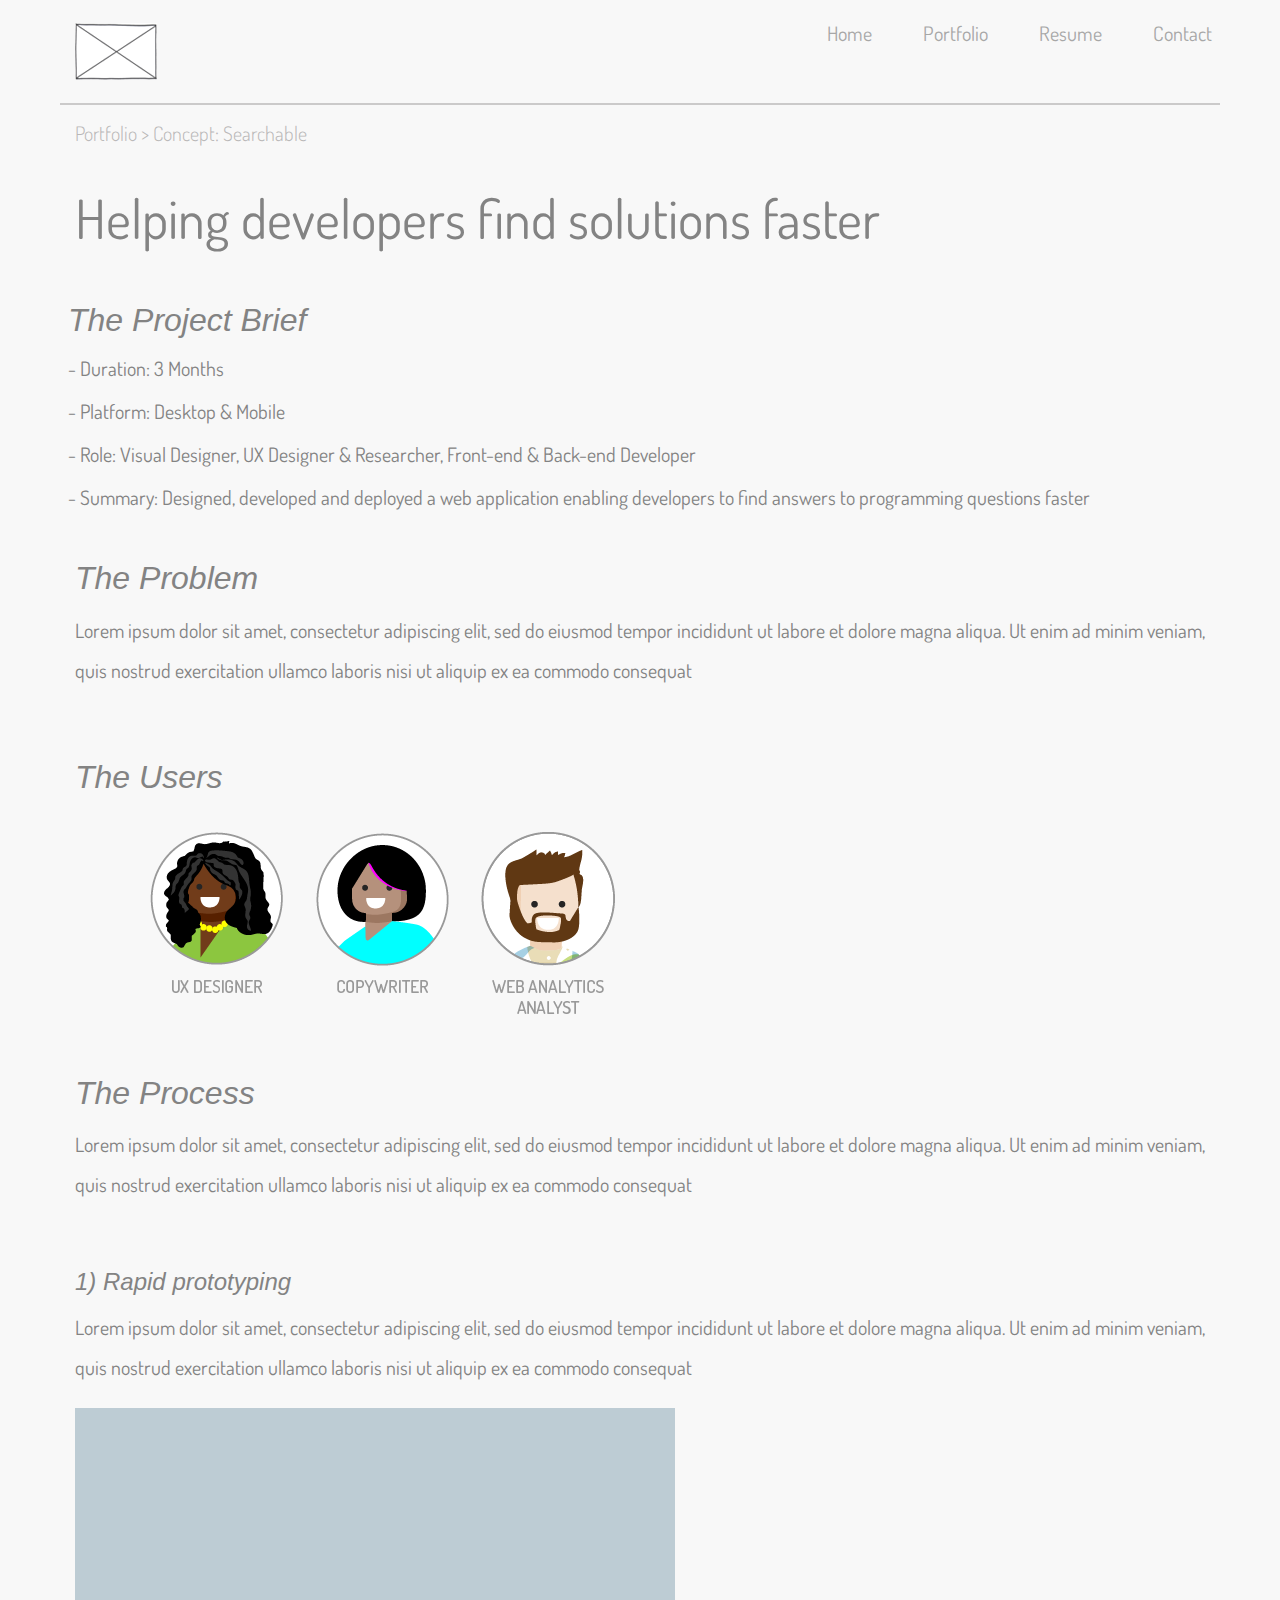
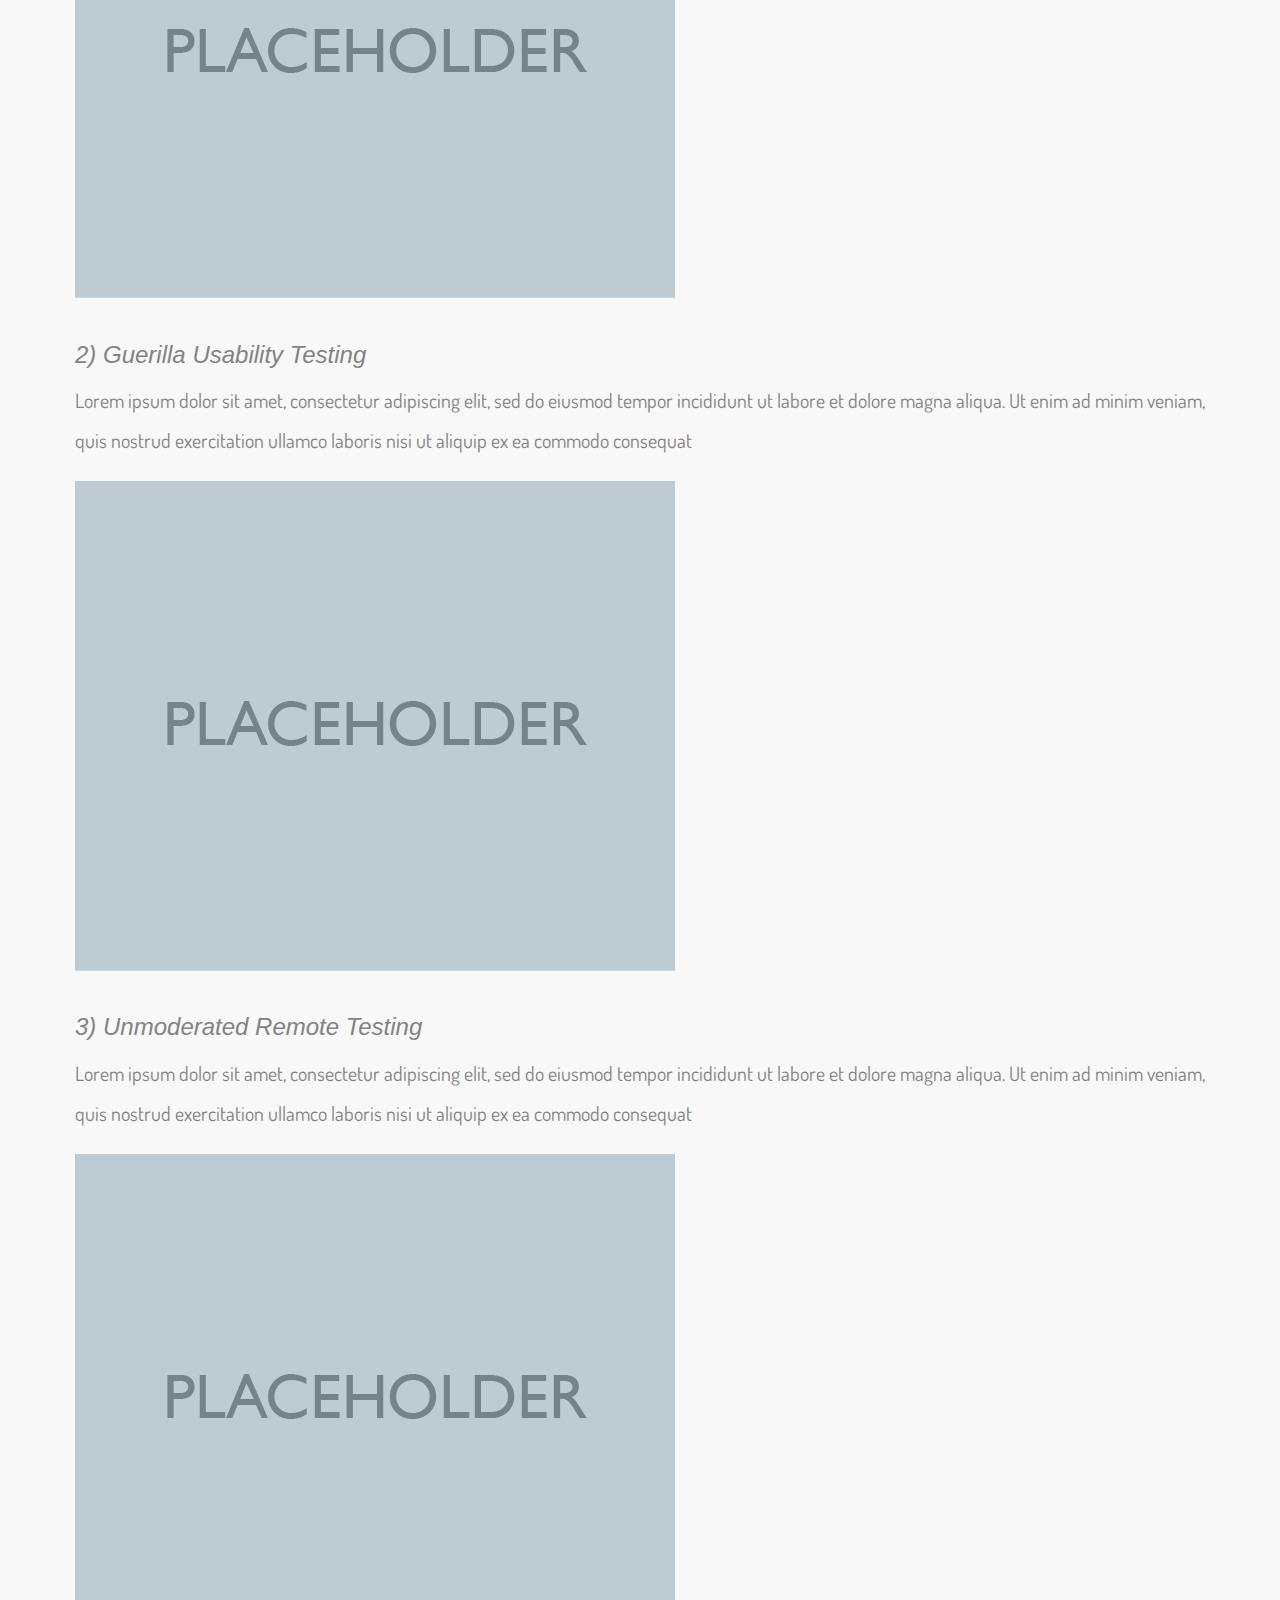
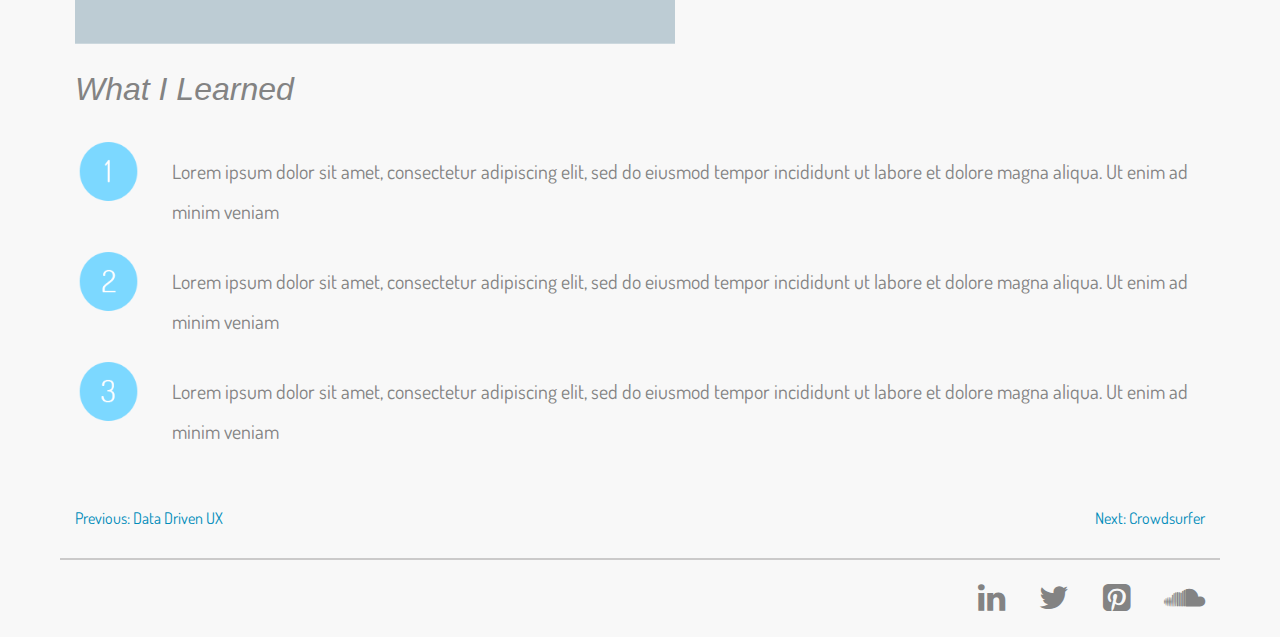
<file: searchable.html>
<!DOCTYPE html>
<html lang="en">

<head>
    <meta charset="UTF-8" />
    <link rel="stylesheet" type="text/css" href="styles/font-awesome-4.3.0/css/font-awesome.css">
    <link rel="stylesheet" type="text/css" href="styles/foundation-essentials-5.5.2/css/foundation.css">

     <link rel="stylesheet" type="text/css" href="styles/foundation-essentials-5.5.2/css/normalize.css">     
     <script src="https://ajax.googleapis.com/ajax/libs/jquery/1.11.3/jquery.min.js"></script>   
    <script SRC="javascript/interactions.js"></script>
     <link rel="stylesheet" type="text/css" href="styles/normalize.css">
     <link rel="stylesheet" type="text/css" href="styles/main.css">
     <link rel="stylesheet" type="text/css" href="styles/small.css">
     <link rel="stylesheet" type="text/css" href="styles/large.css">

     <link href='http://fonts.googleapis.com/css?family=Dosis:300,400,500,600' rel='stylesheet' type='text/css'>
    <title>Searchable</title>
</head>


<body class="style_global">
    <div class="row">
          <div class="nav__main large-12 columns">
                    
              <img id= "hamburger" class="nav__main--hamburger" alt="logo" src="images/06_menu_stack-128.png">

              <a href="index.html">
                  <img class="nav__main--logo" alt="logo" src="images/logo.png">
              </a>

              <ul class="nav__main--ul">
                <li class="nav__main--li"><a href="index.html">Home</a></li>  
                <li class="nav__main--li"><a href="portfolio.html">Portfolio</a></li> 
                <li class="nav__main--li"><a href="resume.html">Resume</a></li> 
                <li class="nav__main--li"><a href="mailto:info@chadxsmith.co?subject=">Contact</a></li>
              </ul> 

           </div><!-- end of nav__main -->
    </div><!-- end of row-->


    <div class="row">
      <div class="large-12 columns">
          <h1 class="breadcrumb">Portfolio > Concept: Searchable</h1>
      </div>

      <div class="large-12 columns section__show">
          <h1 class="header__show">Helping developers find solutions faster</h1>
      </div>

      <div class="large-12 columns section__show">
        <ul>
          <li class="header--parent__show">The Project Brief</li>
          <li class="post__show">- Duration: 3 Months</li>
          <li class="post__show">- Platform: Desktop & Mobile</li>   
          <li class="post__show">- Role: Visual Designer, UX Designer & Researcher, Front-end & Back-end Developer</li>  
          <li class="post__show">- Summary: Designed, developed and deployed a web application enabling developers to find answers to programming questions faster</li>            
        </ul>              
      </div>

      <div class="large-12 columns section__show">
          <h1 class="header--parent__show">The Problem</h1>
          <p class="post__show">Lorem ipsum dolor sit amet, consectetur adipiscing elit, sed do eiusmod tempor incididunt ut labore et dolore magna aliqua. Ut enim ad minim veniam, quis nostrud exercitation ullamco laboris nisi ut aliquip ex ea commodo consequat</p>                  
      </div>   

      <div class="large-12 columns section__show">
          <h1 class="header--parent__show">The Users</h1>
          <br>
               <img class="nav__main--logo" alt="logo" src="images/data_driven/P3-Data-TheUsers-1.png">               
      </div>     

      <div class="large-12 columns section__show">
          <h1 class="header--parent__show">The Process</h1>
          <p class="post__show">Lorem ipsum dolor sit amet, consectetur adipiscing elit, sed do eiusmod tempor incididunt ut labore et dolore magna aliqua. Ut enim ad minim veniam, quis nostrud exercitation ullamco laboris nisi ut aliquip ex ea commodo consequat</p>                  
      </div>               


      <div class="large-12 columns section__show">
          <h1 class="header--child__show">1) Rapid prototyping</h1>
          <p class="post__show">Lorem ipsum dolor sit amet, consectetur adipiscing elit, sed do eiusmod tempor incididunt ut labore et dolore magna aliqua. Ut enim ad minim veniam, quis nostrud exercitation ullamco laboris nisi ut aliquip ex ea commodo consequat</p>
          <img class="nav__main--logo" alt="logo" src="images/PLACEHOLDER.png">                                
      </div>    

      <div class="large-12 columns section__show">
          <h1 class="header--child__show">2) Guerilla Usability Testing </h1>
          <p class="post__show">Lorem ipsum dolor sit amet, consectetur adipiscing elit, sed do eiusmod tempor incididunt ut labore et dolore magna aliqua. Ut enim ad minim veniam, quis nostrud exercitation ullamco laboris nisi ut aliquip ex ea commodo consequat</p>
          <img class="nav__main--logo" alt="logo" src="images/PLACEHOLDER.png">                                   
      </div>   

       <div class="large-12 columns section__show">
          <h1 class="header--child__show">3) Unmoderated Remote Testing </h1>
          <p class="post__show">Lorem ipsum dolor sit amet, consectetur adipiscing elit, sed do eiusmod tempor incididunt ut labore et dolore magna aliqua. Ut enim ad minim veniam, quis nostrud exercitation ullamco laboris nisi ut aliquip ex ea commodo consequat</p>
          <img class="nav__main--logo" alt="logo" src="images/PLACEHOLDER.png">                                
      </div>  

       <div class="large-12 columns section__show">
          <h1 class="header--parent__show-alt">What I Learned</h1>
          <p class="post__show"></p>
          <div class="row">
              <div class="large-1 columns">
                <img class="nav__main--logo" alt="logo" src="images/1.png">     
              </div>
              <div class="large-11 columns">
                <p class="post__show">Lorem ipsum dolor sit amet, consectetur adipiscing elit, sed do eiusmod tempor incididunt ut labore et dolore magna aliqua. Ut enim ad minim veniam</p>
              </div>
          </div>

          <div class="row">
              <div class="large-1 columns">
                <img class="nav__main--logo" alt="logo" src="images/2.png">     
              </div>
              <div class="large-11 columns">
                <p class="post__show">Lorem ipsum dolor sit amet, consectetur adipiscing elit, sed do eiusmod tempor incididunt ut labore et dolore magna aliqua. Ut enim ad minim veniam</p>
              </div>
          </div>

          <div class="row">
              <div class="large-1 columns">
                <img class="nav__main--logo" alt="logo" src="images/3.png">     
              </div>
              <div class="large-11 columns">
                <p class="post__show">Lorem ipsum dolor sit amet, consectetur adipiscing elit, sed do eiusmod tempor incididunt ut labore et dolore magna aliqua. Ut enim ad minim veniam</p>
              </div>
          </div>          

                               
      </div>                      


    
    </div><!-- end of row-->



    <div class="row">

        <div class="paganation">
            
            <div class="large-6 columns">
                 <a class='paganation__left' href="data_drive.html">Previous: Data Driven UX</a>

            </div>

            <div class="large-6 columns">
                  <a class='paganation__right' href="crowdsurfer.html">Next: Crowdsurfer</a>
            </div>

        </div>

    </div>



    <div class='row'>
      <div class="footer large-12 columns">
                  <a href="http://soundcloud.com/chadxsmith_sound/"><i class="fa fa-soundcloud fa-2x"></i></a>  
                  <a href="http://www.pinterest.com/chadxsmith_pins/"><i class="fa fa-pinterest-square fa-2x"></i></a>  
                  <a href="https://twitter.com/chadxsmith"><i class="fa fa-twitter fa-2x"></i></a>  
                  <a href="http://linkedin.com/in/chadxsmith"><i class="fa fa-linkedin fa-2x"></i></a>
      </div>




    </div>

</body>
</html>
</file>
<file: styles/main.css>
.style_global{
	background: #f8f8f8;
	font-family: "Dosis";
}

/*navigation*/
.nav__main {
	padding-top: 2%;
	color:#a7a7a7;
	border-bottom: 2px solid  #cbcaca;
	text-align: right;
}
.nav__main--ul ul {
	overflow: hidden;	
}
.nav__main--ul li {
    display: inline-block;
    text-align: right;
}
.nav__main--li {
	padding-left: 5.5%;
	font-size: 20px;
}
.nav__main--li a {
   color: #a7a7a7;
   text-decoration: none;
   font-family: "Dosis";

}
.nav__main--li a:hover{
	 text-decoration: underline;
}

.nav__main--logo {
	float: left;
}
.nav__main {
	padding-bottom: 2%;
}



.breadcrumb {
    color: #b9b7b7;
    font-size: 20px;
    font-weight: 300;
    font-family: "Dosis";
}


.section--row__index{
	border-bottom: 2px solid  #cbcaca;	
}
.section__index{
	padding-bottom: 5%;
}
.header__index{
	color: #838383;
  	font-size: 3.375em;
  	font-weight: 400;
  	font-family: "Dosis";
  	margin-bottom: 0.2%;
}
.header__index a{
	color: #838383;
   text-decoration: none;
}
.header__index a:hover{
	color: #2980b9;
	text-decoration: underline;
}
.subheader__index {
	color: #838383;
  	font-size: 1.875em;
  	font-weight: 300;
  	font-family: "Dosis";
  	display: inline;
}

.section__show{
	padding-bottom: 2%;
}

.header__show{
	margin-top: 3%;
	color: #838383;
  	font-size: 3.375em;
  	font-weight: 400;
  	font-family: "Dosis";
  	margin-bottom: 0%;
  	padding-bottom: 2%;
}


.header--parent__show{
  	color: #838383;
  	font-size: 2em;
  	font-weight: 400;
  	font-family: 'Open Sans Condensed', sans-serif;
  	font-style: italic;  	
}

.header--parent__show-alt{
	margin-top: 0px;
	color: #838383;
  	font-size: 2em;
  	font-weight: 400;
  	font-family: 'Open Sans Condensed', sans-serif;
  	font-style: italic;  	
}

.header--child__show{
	/*float: left;*/
  	color: #838383;
  	font-size: 1.5em;
  	font-weight: 400;
  	font-family: 'Open Sans Condensed', sans-serif;
  	font-style: italic; 	
}

.header--parent__resume-alt{
	color: #838383;
  	font-size: 3.375em;
  	font-weight: 400;
  	font-family: "Dosis";
}

.resume_description{
	color: #838383;
  	font-size: 1.24em;
  	font-weight: 400;
  	line-height: 40px;
  	padding-top: 10px;
  	padding-bottom: 2%;
}

.resume_section{
	padding-top: 7%;
	padding-bottom: 5%;
}


.footer {
		border-top: 2px solid  #cbcaca;
}
h1{
	margin-bottom: 0px;
}
ul{
	margin-left: 0; 
	margin-bottom: 0px;
}

li {
	list-style-type: none;
	margin: -7px;

}

.resume__skills-header{
	padding-top: 2%;
	padding-bottom: 2%;
	font-style: italic;
	font-weight: 500;
}


.post__show{
/*  text-indent: 2%;*/
  padding-bottom: 0px;
  padding-top: 0px;
  color: #838383;
  font-size: 1.24em;
  font-weight: 400;
  line-height: 40px;
  padding-top: 10px;
  font-family: "Dosis";
}

.post__show li {
	margin-left: 10px;
}

i{
	color: #838383;
	float: right;
	padding-left: 3%;
	padding-top: 2%;
	padding-bottom: 2%;
	display: none;
}

.img--hero{
	display: block;
    margin-left: auto;
    margin-right: auto;
    padding-top: 7%;
}

/*.paganation{
	padding-top: 2%;
	padding-bottom: 2%;
}*/

.paganation__right{
	font-family: "Dosis";
	text-align: right;
	float: right;
	padding-top: 2%;
	padding-bottom: 5%;
}

.paganation__right a:hover{
	text-decoration: underline;
}

.paganation__left{
	font-family: "Dosis";
	float: left;
	padding-top: 2%;
	padding-bottom: 5%;
}


.topic__description--alt{
	color: #838383; 
   font-size: 1.24em;
   font-weight: 400;
   font-family: "Dosis";
}
.topic___header--bold {
  padding-top: 2%;
  font-family: 'Open Sans Condensed', sans-serif;
  font-weight: 500;
   color: #838383;
  font-size: 1.24em;
  font-weight: 400 
 }

 .topic___header--xsm{
  font-family: "Dosis";	
  color: #b9b7b7;
  font-size: 1.24em;
  font-weight: 300;
 }

.paging_tablet{
  font-family: "Dosis"; 
  color: #838383;
  font-size: 1.24em;
  font-weight: 300;
  border: 1px solid  #838383;
  text-align: center;
  margin-bottom: 3%;
  width: 90%;
  display: none;
}

.next_logo{
  border: 1px solid red;
  padding-right: 20px;
}

.arrow{
  font-size: 34px;
  margin-left: 100px;
}

.arrow-alt{
  font-size: 34px;
  margin-left: 50px;
}

.arrow_left{
  font-size: 34px;
  margin-right: 100px;
}

.arrow_left a {
  color: #838383;;
}

.arrow-alt a {
  color: #838383;;
}
.arrow a {
  color: #838383;;
}
</file>
<file: styles/small.css>
.nav__main--hamburger{
	width: 100%;
	box-sizing:	border-box;
	padding: 2.2%;
	color: white;
	display: none;
	font-family: "Dosis";
	font-size: 20px;
	padding-left: 0;
	text-align: left;
	color: #a7a7a7;
  	font-family: "Dosis";
}

@media (max-width:  768px) {
  .paging_tablet{
  display: inherit; 
  }
  .paganation__left{
    display: none;
  }
  .paganation__right{
    display: none;
  }

  .section--row__index {
    border-bottom: transparent;
  } 

  .footer{
    display: none;
  }
  .subheader__index {
    display: inline-block;
  }
  .nav__main {
  	color: white;
  	border-bottom: 1px solid #cbcaca;
  }
  .nav__main--logo {
  	display: none;
  }	
  .nav__main--ul ul{
  	max-height: 0;
  }
  .nav__main--ul{
    margin-bottom: 0px;
  }

  .showing{
  	max-height: 20em;
  }
  .nav__main--ul li {
  	box-sizing: border-box;
    background: gainsboro;
  	width: 100%;
  	padding: 15px;
  	float: left;
  	display: inline-block;
  	text-align: left;
  	display: none;
  }
  .nav__main--li a {
  	color: #a7a7a7;
  	font-family: "Dosis";
  	float: left;
  }
  .nav__main--hamburger{
  	display: block;
    width: 7%;
}
</file>
<file: styles/large.css>
@media (min-width: 768px) {
  .nav__main--ul li {
  	display: inline-block !important;
  }

}
</file>
